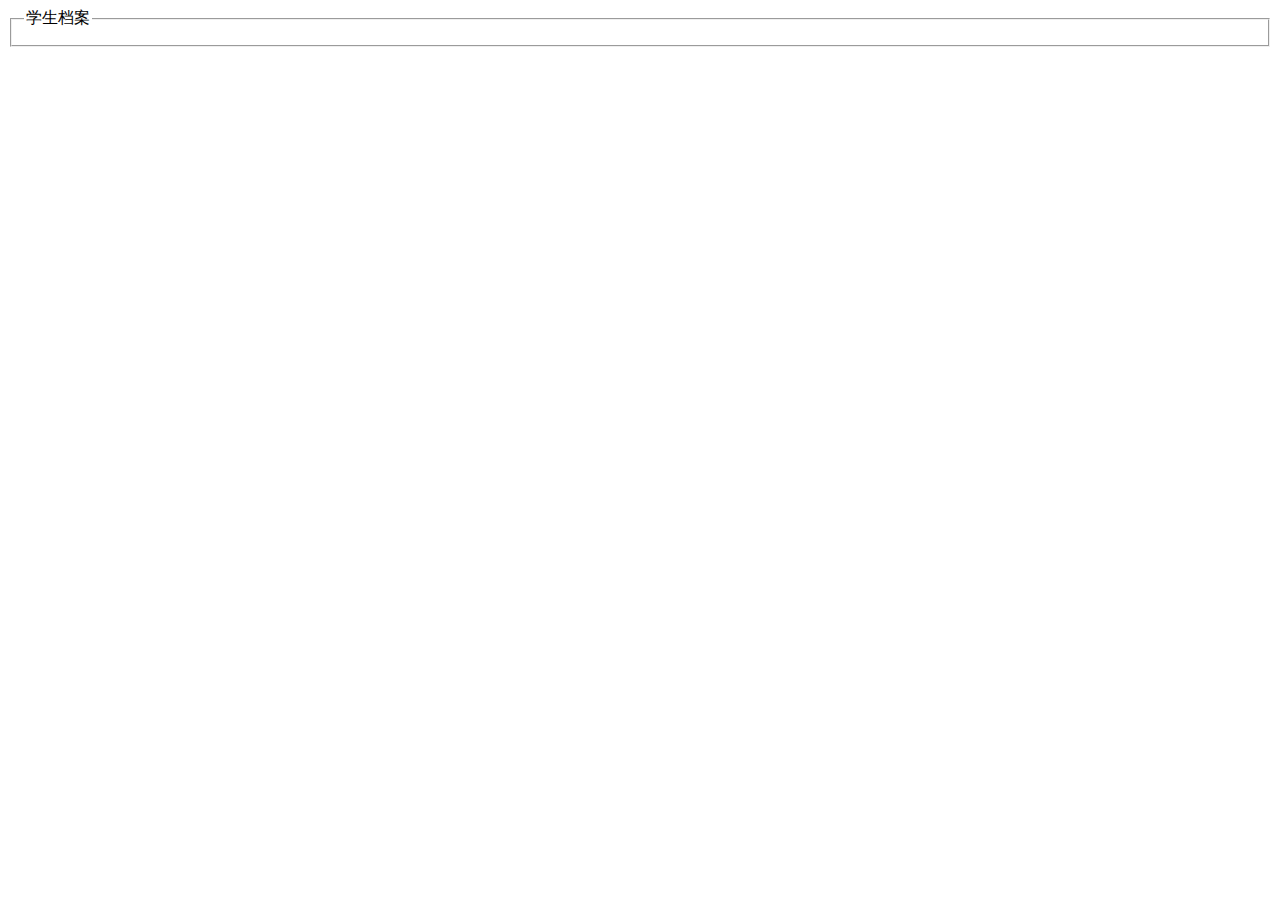
<file: src/main/resources/templates/layuitest/html.html>
<!DOCTYPE html>
<html lang="en">
<head>
    <meta charset="UTF-8">
    <title>Title</title>
</head>
<style>
</style>
<body>

<script>
    var num=100;
    var str ='100';
    console.log(num.toString());
    console.log(str);
</script>
<form action="">
<fieldset>
    <legend>学生档案</legend>

</fieldset>

</form>

</body>
</html>
</file>
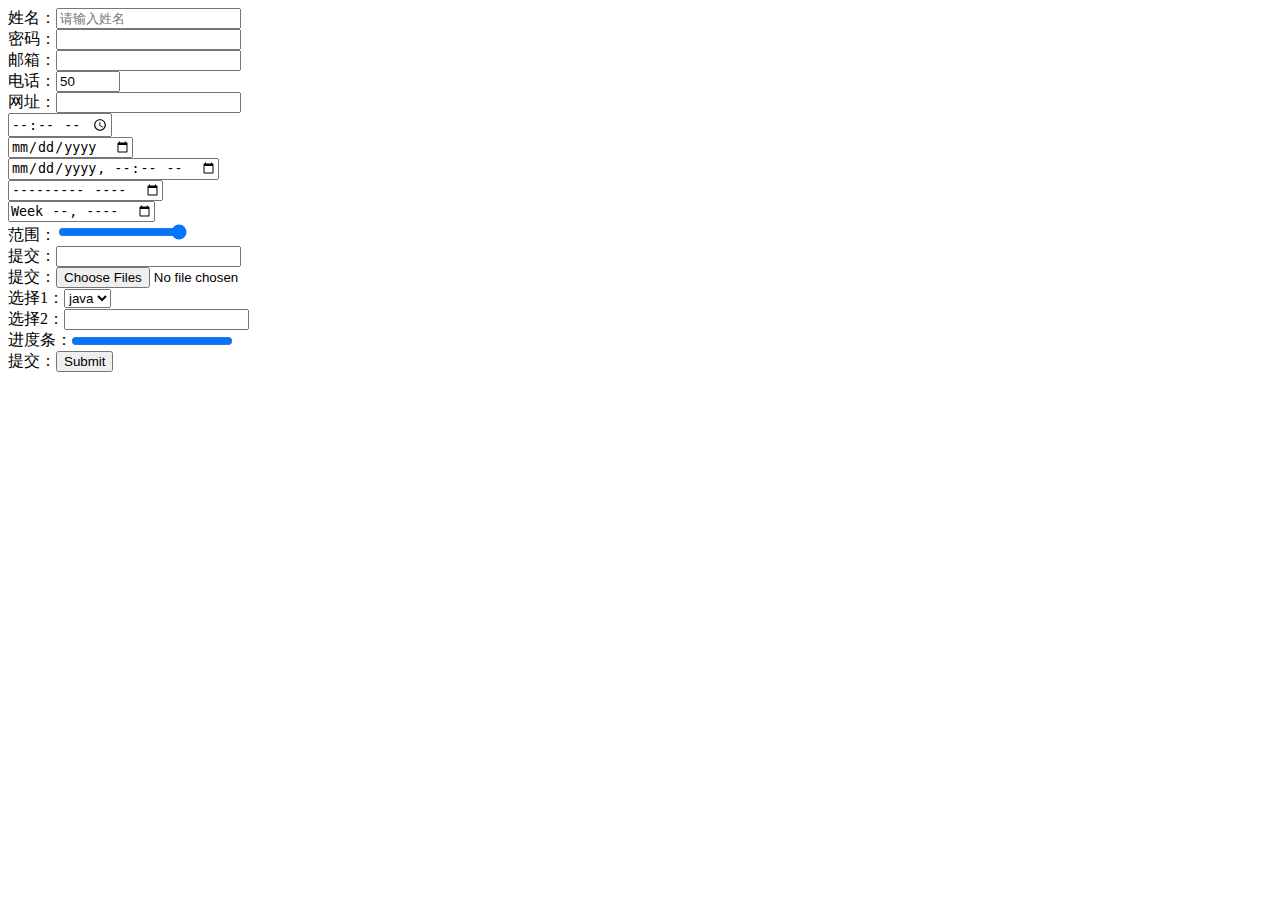
<file: src/main/resources/templates/layuitest/html5.html>
<!DOCTYPE html>
<html lang="en">
<head>
    <meta charset="UTF-8">
    <title>Title</title>
</head>
<body>

<form action="">
    <!--placeholder提示，autocomplete-->
    姓名：<input type="text" placeholder="请输入姓名" name="xxx" autocomplete="on" required><br>
    密码：<input type="password"> <br>
    <!--邮箱校验-->
    邮箱：<input type="email"><br>
    电话：<input type="number" max="100" min="0" value="50"><br>
    <!--网址校验-->
    网址：<input type="url"><br>
    <!--日期-->
    <input type="time"><br>
    <input type="date"><br>
    <input type="datetime-local"><br>
    <!--月份-->
    <input type="month"><br>
    <input type="week"><br>
    <!--范围-->
    范围：<input type="range" max="10" min="0" value="10"><br>

    <!--文本框后有删除功能-->
    提交：<input type="search"><br>

    <!--文件-->
    提交：<input type="file" required multiple><br>

    选择1：<select name="" id="">
        <option value="1">java</option>
        <option value="2">php</option>
        <option value="3">web</option>
    </select>
<br>
    选择2：<input type="text" list="list">
    <datalist id="list">
        <option value="1">java</option>
        <option value="2">php</option>
        <option value="3">web</option>
    </datalist>
<br>
    <!--进度条-->
    进度条：<progress max="100" value="100"></progress>
    <br>
    提交：<input type="submit"><br>
</form>
</body>
</html>
</file>
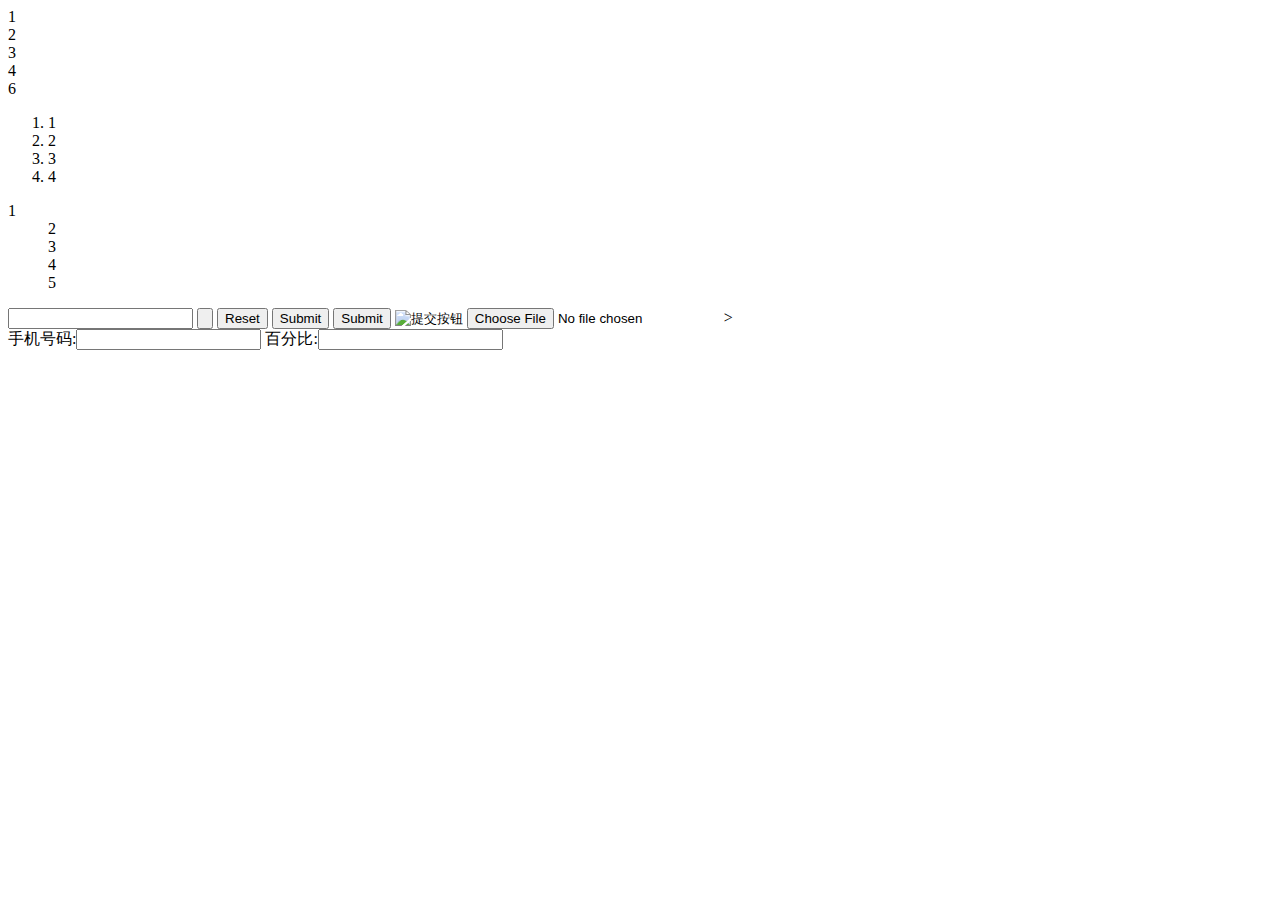
<file: src/main/resources/templates/layuitest/html无须列表+按钮.html>
<!DOCTYPE HTML PUBLIC "-//W3C//DTD HTML 4.01 Transitional//EN"
        "http://www.w3.org/TR/html4/loose.dtd">
<html>
<head>
    <title>Title</title>
</head>
<body>
<!--无序ui里面只能放li不能放其他标签-->
<ui>
    <li>1</li>
    <li>2</li>
    <li>3</li>
    <li>4</li>
    <li>6</li>
</ui>
<!--有序ui里面只能放li不能放其他标签-->
<ol>
    <li>1</li>
    <li>2</li>
    <li>3</li>
    <li>4</li>
</ol>
<!--自定义标签-->
<dl>
    <dt>1</dt>
    <dd>2</dd>
    <dd>3</dd>
    <dd>4</dd>
    <dd>5</dd>
</dl>
<input type="text"/> <!--输入框-->
<input type="button"/><!--普通按钮-->
<input type="reset"/><!--重制按钮-->
<input type="submit"/><!--提交按钮-->
<input type="submit"/><!--提交按钮-->
<input type="image" src="" alt="提交按钮"/><!--图片按钮-->
<input type="file"/> ><!--图片按钮-->

<br/>
<label>手机号码:<input type="text"/></label>
百分比:<input type="text" id="dd" name="dd" >
<script>
    $("#dd").on('input',function(){
        this.value=this.value.relace('/^0\\.(4\\d*|50*)%$/')
    })

</script>

</body>
</html>
</file>
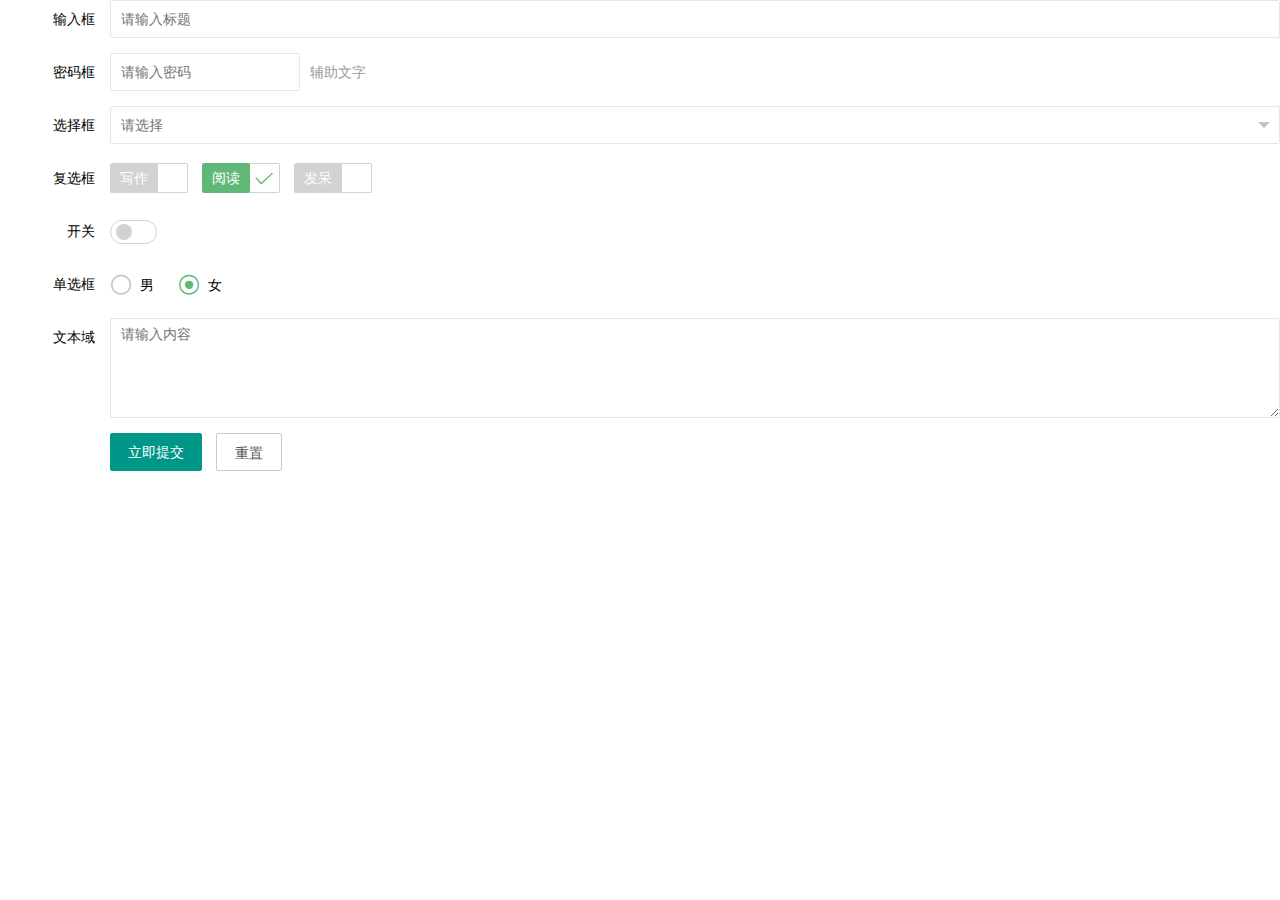
<file: src/main/resources/templates/layuitest/layui-from.html>
<!DOCTYPE html>
<html lang="en">
<head>
    <meta charset="UTF-8">
    <title>layui-from</title>
    <link rel="stylesheet" href="../../static/layui/css/layui.css">
</head>
<body>
<form class="layui-form" action="">
    <div class="layui-form-item">
        <label class="layui-form-label">输入框</label>
        <div class="layui-input-block">
            <input type="text" name="title" required  lay-verify="required" placeholder="请输入标题" autocomplete="off" class="layui-input">
        </div>
    </div>
    <div class="layui-form-item">
        <label class="layui-form-label">密码框</label>
        <div class="layui-input-inline">
            <input type="password" name="password" required lay-verify="required" placeholder="请输入密码" autocomplete="off" class="layui-input">
        </div>
        <div class="layui-form-mid layui-word-aux">辅助文字</div>
    </div>
    <div class="layui-form-item">
        <label class="layui-form-label">选择框</label>
        <div class="layui-input-block">
            <select name="city" lay-verify="required">
                <option value=""></option>
                <option value="0">北京</option>
                <option value="1">上海</option>
                <option value="2">广州</option>
                <option value="3">深圳</option>
                <option value="4">杭州</option>
            </select>
        </div>
    </div>
    <div class="layui-form-item">
        <label class="layui-form-label">复选框</label>
        <div class="layui-input-block">
            <input type="checkbox" name="like[write]" title="写作">
            <input type="checkbox" name="like[read]" title="阅读" checked>
            <input type="checkbox" name="like[dai]" title="发呆">
        </div>
    </div>
    <div class="layui-form-item">
        <label class="layui-form-label">开关</label>
        <div class="layui-input-block">
            <input type="checkbox" name="switch" lay-skin="switch">
        </div>
    </div>
    <div class="layui-form-item">
        <label class="layui-form-label">单选框</label>
        <div class="layui-input-block">
            <input type="radio" name="sex" value="男" title="男">
            <input type="radio" name="sex" value="女" title="女" checked>
        </div>
    </div>
    <div class="layui-form-item layui-form-text">
        <label class="layui-form-label">文本域</label>
        <div class="layui-input-block">
            <textarea name="desc" placeholder="请输入内容" class="layui-textarea"></textarea>
        </div>
    </div>
    <div class="layui-form-item">
        <div class="layui-input-block">
            <button class="layui-btn" lay-submit lay-filter="formDemo">立即提交</button>
            <button type="reset" class="layui-btn layui-btn-primary">重置</button>
        </div>
    </div>
</form>
<script src="../../static/layui/layui.js"></script>
<script>
    //Demo
    layui.use('form', function(){
        var form = layui.form;

        //监听提交
        form.on('submit(formDemo)', function(data){
            layer.msg(JSON.stringify(data.field));
            return false;
        });
    });
</script>
</body>
</html>
</file>
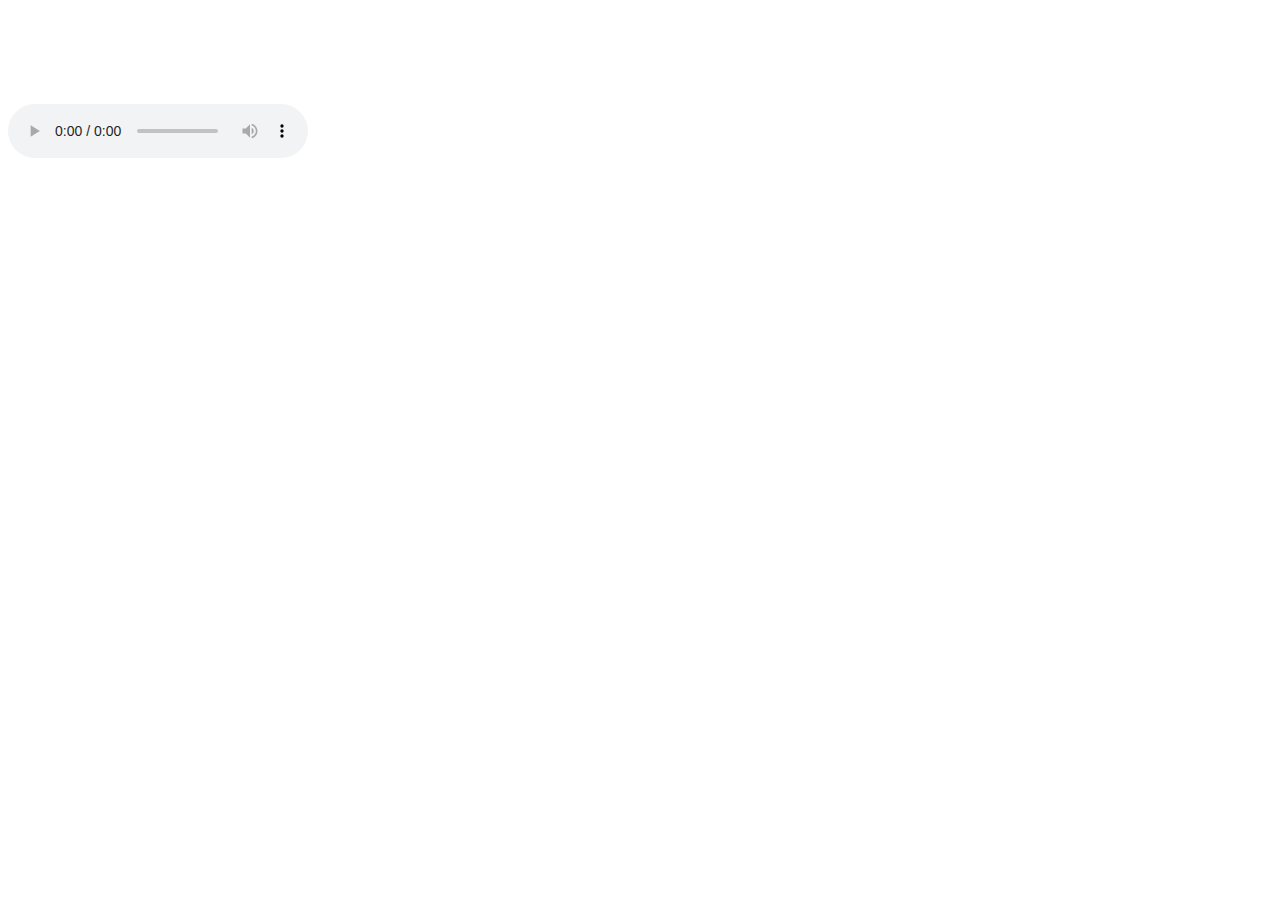
<file: src/main/resources/templates/layuitest/video.html>
<!DOCTYPE html>
<html lang="en">
<head>
    <meta charset="UTF-8">
    <title>Title</title>
</head>
<body>
<!--loo循环播放-->
<!--controls音频播放器-->
<!--autoplay音频播放器-->
<audio src="" controls autoplay  loop></audio>

<!--loo循环播放-->
<!--controls音频播放器-->
<!--autoplay音频播放器-->
<!--poster视频首页图片-->
<video src="" autoplay loop width="10" height="" poster=""></video>
</body>
</html>
</file>
<file: src/main/resources/static/layui/css/layui.css>
/** layui-v2.5.4 MIT License By https://www.layui.com */
 .layui-inline,img{display:inline-block;vertical-align:middle}h1,h2,h3,h4,h5,h6{font-weight:400}.layui-edge,.layui-header,.layui-inline,.layui-main{position:relative}.layui-body,.layui-edge,.layui-elip{overflow:hidden}.layui-btn,.layui-edge,.layui-inline,img{vertical-align:middle}.layui-btn,.layui-disabled,.layui-icon,.layui-unselect{-moz-user-select:none;-webkit-user-select:none;-ms-user-select:none}.layui-elip,.layui-form-checkbox span,.layui-form-pane .layui-form-label{text-overflow:ellipsis;white-space:nowrap}.layui-breadcrumb,.layui-tree-btnGroup{visibility:hidden}blockquote,body,button,dd,div,dl,dt,form,h1,h2,h3,h4,h5,h6,input,li,ol,p,pre,td,textarea,th,ul{margin:0;padding:0;-webkit-tap-highlight-color:rgba(0,0,0,0)}a:active,a:hover{outline:0}img{border:none}li{list-style:none}table{border-collapse:collapse;border-spacing:0}h4,h5,h6{font-size:100%}button,input,optgroup,option,select,textarea{font-family:inherit;font-size:inherit;font-style:inherit;font-weight:inherit;outline:0}pre{white-space:pre-wrap;white-space:-moz-pre-wrap;white-space:-pre-wrap;white-space:-o-pre-wrap;word-wrap:break-word}body{line-height:24px;font:14px Helvetica Neue,Helvetica,PingFang SC,Tahoma,Arial,sans-serif}hr{height:1px;margin:10px 0;border:0;clear:both}a{color:#333;text-decoration:none}a:hover{color:#777}a cite{font-style:normal;*cursor:pointer}.layui-border-box,.layui-border-box *{box-sizing:border-box}.layui-box,.layui-box *{box-sizing:content-box}.layui-clear{clear:both;*zoom:1}.layui-clear:after{content:'\20';clear:both;*zoom:1;display:block;height:0}.layui-inline{*display:inline;*zoom:1}.layui-edge{display:inline-block;width:0;height:0;border-width:6px;border-style:dashed;border-color:transparent}.layui-edge-top{top:-4px;border-bottom-color:#999;border-bottom-style:solid}.layui-edge-right{border-left-color:#999;border-left-style:solid}.layui-edge-bottom{top:2px;border-top-color:#999;border-top-style:solid}.layui-edge-left{border-right-color:#999;border-right-style:solid}.layui-disabled,.layui-disabled:hover{color:#d2d2d2!important;cursor:not-allowed!important}.layui-circle{border-radius:100%}.layui-show{display:block!important}.layui-hide{display:none!important}@font-face{font-family:layui-icon;src:url(../font/iconfont.eot?v=250);src:url(../font/iconfont.eot?v=250#iefix) format('embedded-opentype'),url(../font/iconfont.woff2?v=250) format('woff2'),url(../font/iconfont.woff?v=250) format('woff'),url(../font/iconfont.ttf?v=250) format('truetype'),url(../font/iconfont.svg?v=250#layui-icon) format('svg')}.layui-icon{font-family:layui-icon!important;font-size:16px;font-style:normal;-webkit-font-smoothing:antialiased;-moz-osx-font-smoothing:grayscale}.layui-icon-reply-fill:before{content:"\e611"}.layui-icon-set-fill:before{content:"\e614"}.layui-icon-menu-fill:before{content:"\e60f"}.layui-icon-search:before{content:"\e615"}.layui-icon-share:before{content:"\e641"}.layui-icon-set-sm:before{content:"\e620"}.layui-icon-engine:before{content:"\e628"}.layui-icon-close:before{content:"\1006"}.layui-icon-close-fill:before{content:"\1007"}.layui-icon-chart-screen:before{content:"\e629"}.layui-icon-star:before{content:"\e600"}.layui-icon-circle-dot:before{content:"\e617"}.layui-icon-chat:before{content:"\e606"}.layui-icon-release:before{content:"\e609"}.layui-icon-list:before{content:"\e60a"}.layui-icon-chart:before{content:"\e62c"}.layui-icon-ok-circle:before{content:"\1005"}.layui-icon-layim-theme:before{content:"\e61b"}.layui-icon-table:before{content:"\e62d"}.layui-icon-right:before{content:"\e602"}.layui-icon-left:before{content:"\e603"}.layui-icon-cart-simple:before{content:"\e698"}.layui-icon-face-cry:before{content:"\e69c"}.layui-icon-face-smile:before{content:"\e6af"}.layui-icon-survey:before{content:"\e6b2"}.layui-icon-tree:before{content:"\e62e"}.layui-icon-upload-circle:before{content:"\e62f"}.layui-icon-add-circle:before{content:"\e61f"}.layui-icon-download-circle:before{content:"\e601"}.layui-icon-templeate-1:before{content:"\e630"}.layui-icon-util:before{content:"\e631"}.layui-icon-face-surprised:before{content:"\e664"}.layui-icon-edit:before{content:"\e642"}.layui-icon-speaker:before{content:"\e645"}.layui-icon-down:before{content:"\e61a"}.layui-icon-file:before{content:"\e621"}.layui-icon-layouts:before{content:"\e632"}.layui-icon-rate-half:before{content:"\e6c9"}.layui-icon-add-circle-fine:before{content:"\e608"}.layui-icon-prev-circle:before{content:"\e633"}.layui-icon-read:before{content:"\e705"}.layui-icon-404:before{content:"\e61c"}.layui-icon-carousel:before{content:"\e634"}.layui-icon-help:before{content:"\e607"}.layui-icon-code-circle:before{content:"\e635"}.layui-icon-water:before{content:"\e636"}.layui-icon-username:before{content:"\e66f"}.layui-icon-find-fill:before{content:"\e670"}.layui-icon-about:before{content:"\e60b"}.layui-icon-location:before{content:"\e715"}.layui-icon-up:before{content:"\e619"}.layui-icon-pause:before{content:"\e651"}.layui-icon-date:before{content:"\e637"}.layui-icon-layim-uploadfile:before{content:"\e61d"}.layui-icon-delete:before{content:"\e640"}.layui-icon-play:before{content:"\e652"}.layui-icon-top:before{content:"\e604"}.layui-icon-friends:before{content:"\e612"}.layui-icon-refresh-3:before{content:"\e9aa"}.layui-icon-ok:before{content:"\e605"}.layui-icon-layer:before{content:"\e638"}.layui-icon-face-smile-fine:before{content:"\e60c"}.layui-icon-dollar:before{content:"\e659"}.layui-icon-group:before{content:"\e613"}.layui-icon-layim-download:before{content:"\e61e"}.layui-icon-picture-fine:before{content:"\e60d"}.layui-icon-link:before{content:"\e64c"}.layui-icon-diamond:before{content:"\e735"}.layui-icon-log:before{content:"\e60e"}.layui-icon-rate-solid:before{content:"\e67a"}.layui-icon-fonts-del:before{content:"\e64f"}.layui-icon-unlink:before{content:"\e64d"}.layui-icon-fonts-clear:before{content:"\e639"}.layui-icon-triangle-r:before{content:"\e623"}.layui-icon-circle:before{content:"\e63f"}.layui-icon-radio:before{content:"\e643"}.layui-icon-align-center:before{content:"\e647"}.layui-icon-align-right:before{content:"\e648"}.layui-icon-align-left:before{content:"\e649"}.layui-icon-loading-1:before{content:"\e63e"}.layui-icon-return:before{content:"\e65c"}.layui-icon-fonts-strong:before{content:"\e62b"}.layui-icon-upload:before{content:"\e67c"}.layui-icon-dialogue:before{content:"\e63a"}.layui-icon-video:before{content:"\e6ed"}.layui-icon-headset:before{content:"\e6fc"}.layui-icon-cellphone-fine:before{content:"\e63b"}.layui-icon-add-1:before{content:"\e654"}.layui-icon-face-smile-b:before{content:"\e650"}.layui-icon-fonts-html:before{content:"\e64b"}.layui-icon-form:before{content:"\e63c"}.layui-icon-cart:before{content:"\e657"}.layui-icon-camera-fill:before{content:"\e65d"}.layui-icon-tabs:before{content:"\e62a"}.layui-icon-fonts-code:before{content:"\e64e"}.layui-icon-fire:before{content:"\e756"}.layui-icon-set:before{content:"\e716"}.layui-icon-fonts-u:before{content:"\e646"}.layui-icon-triangle-d:before{content:"\e625"}.layui-icon-tips:before{content:"\e702"}.layui-icon-picture:before{content:"\e64a"}.layui-icon-more-vertical:before{content:"\e671"}.layui-icon-flag:before{content:"\e66c"}.layui-icon-loading:before{content:"\e63d"}.layui-icon-fonts-i:before{content:"\e644"}.layui-icon-refresh-1:before{content:"\e666"}.layui-icon-rmb:before{content:"\e65e"}.layui-icon-home:before{content:"\e68e"}.layui-icon-user:before{content:"\e770"}.layui-icon-notice:before{content:"\e667"}.layui-icon-login-weibo:before{content:"\e675"}.layui-icon-voice:before{content:"\e688"}.layui-icon-upload-drag:before{content:"\e681"}.layui-icon-login-qq:before{content:"\e676"}.layui-icon-snowflake:before{content:"\e6b1"}.layui-icon-file-b:before{content:"\e655"}.layui-icon-template:before{content:"\e663"}.layui-icon-auz:before{content:"\e672"}.layui-icon-console:before{content:"\e665"}.layui-icon-app:before{content:"\e653"}.layui-icon-prev:before{content:"\e65a"}.layui-icon-website:before{content:"\e7ae"}.layui-icon-next:before{content:"\e65b"}.layui-icon-component:before{content:"\e857"}.layui-icon-more:before{content:"\e65f"}.layui-icon-login-wechat:before{content:"\e677"}.layui-icon-shrink-right:before{content:"\e668"}.layui-icon-spread-left:before{content:"\e66b"}.layui-icon-camera:before{content:"\e660"}.layui-icon-note:before{content:"\e66e"}.layui-icon-refresh:before{content:"\e669"}.layui-icon-female:before{content:"\e661"}.layui-icon-male:before{content:"\e662"}.layui-icon-password:before{content:"\e673"}.layui-icon-senior:before{content:"\e674"}.layui-icon-theme:before{content:"\e66a"}.layui-icon-tread:before{content:"\e6c5"}.layui-icon-praise:before{content:"\e6c6"}.layui-icon-star-fill:before{content:"\e658"}.layui-icon-rate:before{content:"\e67b"}.layui-icon-template-1:before{content:"\e656"}.layui-icon-vercode:before{content:"\e679"}.layui-icon-cellphone:before{content:"\e678"}.layui-icon-screen-full:before{content:"\e622"}.layui-icon-screen-restore:before{content:"\e758"}.layui-icon-cols:before{content:"\e610"}.layui-icon-export:before{content:"\e67d"}.layui-icon-print:before{content:"\e66d"}.layui-icon-slider:before{content:"\e714"}.layui-icon-addition:before{content:"\e624"}.layui-icon-subtraction:before{content:"\e67e"}.layui-icon-service:before{content:"\e626"}.layui-icon-transfer:before{content:"\e691"}.layui-main{width:1140px;margin:0 auto}.layui-header{z-index:1000;height:60px}.layui-header a:hover{transition:all .5s;-webkit-transition:all .5s}.layui-side{position:fixed;left:0;top:0;bottom:0;z-index:999;width:200px;overflow-x:hidden}.layui-side-scroll{position:relative;width:220px;height:100%;overflow-x:hidden}.layui-body{position:absolute;left:200px;right:0;top:0;bottom:0;z-index:998;width:auto;overflow-y:auto;box-sizing:border-box}.layui-layout-body{overflow:hidden}.layui-layout-admin .layui-header{background-color:#23262E}.layui-layout-admin .layui-side{top:60px;width:200px;overflow-x:hidden}.layui-layout-admin .layui-body{position:fixed;top:60px;bottom:44px}.layui-layout-admin .layui-main{width:auto;margin:0 15px}.layui-layout-admin .layui-footer{position:fixed;left:200px;right:0;bottom:0;height:44px;line-height:44px;padding:0 15px;background-color:#eee}.layui-layout-admin .layui-logo{position:absolute;left:0;top:0;width:200px;height:100%;line-height:60px;text-align:center;color:#009688;font-size:16px}.layui-layout-admin .layui-header .layui-nav{background:0 0}.layui-layout-left{position:absolute!important;left:200px;top:0}.layui-layout-right{position:absolute!important;right:0;top:0}.layui-container{position:relative;margin:0 auto;padding:0 15px;box-sizing:border-box}.layui-fluid{position:relative;margin:0 auto;padding:0 15px}.layui-row:after,.layui-row:before{content:'';display:block;clear:both}.layui-col-lg1,.layui-col-lg10,.layui-col-lg11,.layui-col-lg12,.layui-col-lg2,.layui-col-lg3,.layui-col-lg4,.layui-col-lg5,.layui-col-lg6,.layui-col-lg7,.layui-col-lg8,.layui-col-lg9,.layui-col-md1,.layui-col-md10,.layui-col-md11,.layui-col-md12,.layui-col-md2,.layui-col-md3,.layui-col-md4,.layui-col-md5,.layui-col-md6,.layui-col-md7,.layui-col-md8,.layui-col-md9,.layui-col-sm1,.layui-col-sm10,.layui-col-sm11,.layui-col-sm12,.layui-col-sm2,.layui-col-sm3,.layui-col-sm4,.layui-col-sm5,.layui-col-sm6,.layui-col-sm7,.layui-col-sm8,.layui-col-sm9,.layui-col-xs1,.layui-col-xs10,.layui-col-xs11,.layui-col-xs12,.layui-col-xs2,.layui-col-xs3,.layui-col-xs4,.layui-col-xs5,.layui-col-xs6,.layui-col-xs7,.layui-col-xs8,.layui-col-xs9{position:relative;display:block;box-sizing:border-box}.layui-col-xs1,.layui-col-xs10,.layui-col-xs11,.layui-col-xs12,.layui-col-xs2,.layui-col-xs3,.layui-col-xs4,.layui-col-xs5,.layui-col-xs6,.layui-col-xs7,.layui-col-xs8,.layui-col-xs9{float:left}.layui-col-xs1{width:8.33333333%}.layui-col-xs2{width:16.66666667%}.layui-col-xs3{width:25%}.layui-col-xs4{width:33.33333333%}.layui-col-xs5{width:41.66666667%}.layui-col-xs6{width:50%}.layui-col-xs7{width:58.33333333%}.layui-col-xs8{width:66.66666667%}.layui-col-xs9{width:75%}.layui-col-xs10{width:83.33333333%}.layui-col-xs11{width:91.66666667%}.layui-col-xs12{width:100%}.layui-col-xs-offset1{margin-left:8.33333333%}.layui-col-xs-offset2{margin-left:16.66666667%}.layui-col-xs-offset3{margin-left:25%}.layui-col-xs-offset4{margin-left:33.33333333%}.layui-col-xs-offset5{margin-left:41.66666667%}.layui-col-xs-offset6{margin-left:50%}.layui-col-xs-offset7{margin-left:58.33333333%}.layui-col-xs-offset8{margin-left:66.66666667%}.layui-col-xs-offset9{margin-left:75%}.layui-col-xs-offset10{margin-left:83.33333333%}.layui-col-xs-offset11{margin-left:91.66666667%}.layui-col-xs-offset12{margin-left:100%}@media screen and (max-width:768px){.layui-hide-xs{display:none!important}.layui-show-xs-block{display:block!important}.layui-show-xs-inline{display:inline!important}.layui-show-xs-inline-block{display:inline-block!important}}@media screen and (min-width:768px){.layui-container{width:750px}.layui-hide-sm{display:none!important}.layui-show-sm-block{display:block!important}.layui-show-sm-inline{display:inline!important}.layui-show-sm-inline-block{display:inline-block!important}.layui-col-sm1,.layui-col-sm10,.layui-col-sm11,.layui-col-sm12,.layui-col-sm2,.layui-col-sm3,.layui-col-sm4,.layui-col-sm5,.layui-col-sm6,.layui-col-sm7,.layui-col-sm8,.layui-col-sm9{float:left}.layui-col-sm1{width:8.33333333%}.layui-col-sm2{width:16.66666667%}.layui-col-sm3{width:25%}.layui-col-sm4{width:33.33333333%}.layui-col-sm5{width:41.66666667%}.layui-col-sm6{width:50%}.layui-col-sm7{width:58.33333333%}.layui-col-sm8{width:66.66666667%}.layui-col-sm9{width:75%}.layui-col-sm10{width:83.33333333%}.layui-col-sm11{width:91.66666667%}.layui-col-sm12{width:100%}.layui-col-sm-offset1{margin-left:8.33333333%}.layui-col-sm-offset2{margin-left:16.66666667%}.layui-col-sm-offset3{margin-left:25%}.layui-col-sm-offset4{margin-left:33.33333333%}.layui-col-sm-offset5{margin-left:41.66666667%}.layui-col-sm-offset6{margin-left:50%}.layui-col-sm-offset7{margin-left:58.33333333%}.layui-col-sm-offset8{margin-left:66.66666667%}.layui-col-sm-offset9{margin-left:75%}.layui-col-sm-offset10{margin-left:83.33333333%}.layui-col-sm-offset11{margin-left:91.66666667%}.layui-col-sm-offset12{margin-left:100%}}@media screen and (min-width:992px){.layui-container{width:970px}.layui-hide-md{display:none!important}.layui-show-md-block{display:block!important}.layui-show-md-inline{display:inline!important}.layui-show-md-inline-block{display:inline-block!important}.layui-col-md1,.layui-col-md10,.layui-col-md11,.layui-col-md12,.layui-col-md2,.layui-col-md3,.layui-col-md4,.layui-col-md5,.layui-col-md6,.layui-col-md7,.layui-col-md8,.layui-col-md9{float:left}.layui-col-md1{width:8.33333333%}.layui-col-md2{width:16.66666667%}.layui-col-md3{width:25%}.layui-col-md4{width:33.33333333%}.layui-col-md5{width:41.66666667%}.layui-col-md6{width:50%}.layui-col-md7{width:58.33333333%}.layui-col-md8{width:66.66666667%}.layui-col-md9{width:75%}.layui-col-md10{width:83.33333333%}.layui-col-md11{width:91.66666667%}.layui-col-md12{width:100%}.layui-col-md-offset1{margin-left:8.33333333%}.layui-col-md-offset2{margin-left:16.66666667%}.layui-col-md-offset3{margin-left:25%}.layui-col-md-offset4{margin-left:33.33333333%}.layui-col-md-offset5{margin-left:41.66666667%}.layui-col-md-offset6{margin-left:50%}.layui-col-md-offset7{margin-left:58.33333333%}.layui-col-md-offset8{margin-left:66.66666667%}.layui-col-md-offset9{margin-left:75%}.layui-col-md-offset10{margin-left:83.33333333%}.layui-col-md-offset11{margin-left:91.66666667%}.layui-col-md-offset12{margin-left:100%}}@media screen and (min-width:1200px){.layui-container{width:1170px}.layui-hide-lg{display:none!important}.layui-show-lg-block{display:block!important}.layui-show-lg-inline{display:inline!important}.layui-show-lg-inline-block{display:inline-block!important}.layui-col-lg1,.layui-col-lg10,.layui-col-lg11,.layui-col-lg12,.layui-col-lg2,.layui-col-lg3,.layui-col-lg4,.layui-col-lg5,.layui-col-lg6,.layui-col-lg7,.layui-col-lg8,.layui-col-lg9{float:left}.layui-col-lg1{width:8.33333333%}.layui-col-lg2{width:16.66666667%}.layui-col-lg3{width:25%}.layui-col-lg4{width:33.33333333%}.layui-col-lg5{width:41.66666667%}.layui-col-lg6{width:50%}.layui-col-lg7{width:58.33333333%}.layui-col-lg8{width:66.66666667%}.layui-col-lg9{width:75%}.layui-col-lg10{width:83.33333333%}.layui-col-lg11{width:91.66666667%}.layui-col-lg12{width:100%}.layui-col-lg-offset1{margin-left:8.33333333%}.layui-col-lg-offset2{margin-left:16.66666667%}.layui-col-lg-offset3{margin-left:25%}.layui-col-lg-offset4{margin-left:33.33333333%}.layui-col-lg-offset5{margin-left:41.66666667%}.layui-col-lg-offset6{margin-left:50%}.layui-col-lg-offset7{margin-left:58.33333333%}.layui-col-lg-offset8{margin-left:66.66666667%}.layui-col-lg-offset9{margin-left:75%}.layui-col-lg-offset10{margin-left:83.33333333%}.layui-col-lg-offset11{margin-left:91.66666667%}.layui-col-lg-offset12{margin-left:100%}}.layui-col-space1{margin:-.5px}.layui-col-space1>*{padding:.5px}.layui-col-space3{margin:-1.5px}.layui-col-space3>*{padding:1.5px}.layui-col-space5{margin:-2.5px}.layui-col-space5>*{padding:2.5px}.layui-col-space8{margin:-3.5px}.layui-col-space8>*{padding:3.5px}.layui-col-space10{margin:-5px}.layui-col-space10>*{padding:5px}.layui-col-space12{margin:-6px}.layui-col-space12>*{padding:6px}.layui-col-space15{margin:-7.5px}.layui-col-space15>*{padding:7.5px}.layui-col-space18{margin:-9px}.layui-col-space18>*{padding:9px}.layui-col-space20{margin:-10px}.layui-col-space20>*{padding:10px}.layui-col-space22{margin:-11px}.layui-col-space22>*{padding:11px}.layui-col-space25{margin:-12.5px}.layui-col-space25>*{padding:12.5px}.layui-col-space30{margin:-15px}.layui-col-space30>*{padding:15px}.layui-btn,.layui-input,.layui-select,.layui-textarea,.layui-upload-button{outline:0;-webkit-appearance:none;transition:all .3s;-webkit-transition:all .3s;box-sizing:border-box}.layui-elem-quote{margin-bottom:10px;padding:15px;line-height:22px;border-left:5px solid #009688;border-radius:0 2px 2px 0;background-color:#f2f2f2}.layui-quote-nm{border-style:solid;border-width:1px 1px 1px 5px;background:0 0}.layui-elem-field{margin-bottom:10px;padding:0;border-width:1px;border-style:solid}.layui-elem-field legend{margin-left:20px;padding:0 10px;font-size:20px;font-weight:300}.layui-field-title{margin:10px 0 20px;border-width:1px 0 0}.layui-field-box{padding:10px 15px}.layui-field-title .layui-field-box{padding:10px 0}.layui-progress{position:relative;height:6px;border-radius:20px;background-color:#e2e2e2}.layui-progress-bar{position:absolute;left:0;top:0;width:0;max-width:100%;height:6px;border-radius:20px;text-align:right;background-color:#5FB878;transition:all .3s;-webkit-transition:all .3s}.layui-progress-big,.layui-progress-big .layui-progress-bar{height:18px;line-height:18px}.layui-progress-text{position:relative;top:-20px;line-height:18px;font-size:12px;color:#666}.layui-progress-big .layui-progress-text{position:static;padding:0 10px;color:#fff}.layui-collapse{border-width:1px;border-style:solid;border-radius:2px}.layui-colla-content,.layui-colla-item{border-top-width:1px;border-top-style:solid}.layui-colla-item:first-child{border-top:none}.layui-colla-title{position:relative;height:42px;line-height:42px;padding:0 15px 0 35px;color:#333;background-color:#f2f2f2;cursor:pointer;font-size:14px;overflow:hidden}.layui-colla-content{display:none;padding:10px 15px;line-height:22px;color:#666}.layui-colla-icon{position:absolute;left:15px;top:0;font-size:14px}.layui-card{margin-bottom:15px;border-radius:2px;background-color:#fff;box-shadow:0 1px 2px 0 rgba(0,0,0,.05)}.layui-card:last-child{margin-bottom:0}.layui-card-header{position:relative;height:42px;line-height:42px;padding:0 15px;border-bottom:1px solid #f6f6f6;color:#333;border-radius:2px 2px 0 0;font-size:14px}.layui-bg-black,.layui-bg-blue,.layui-bg-cyan,.layui-bg-green,.layui-bg-orange,.layui-bg-red{color:#fff!important}.layui-card-body{position:relative;padding:10px 15px;line-height:24px}.layui-card-body[pad15]{padding:15px}.layui-card-body[pad20]{padding:20px}.layui-card-body .layui-table{margin:5px 0}.layui-card .layui-tab{margin:0}.layui-panel-window{position:relative;padding:15px;border-radius:0;border-top:5px solid #E6E6E6;background-color:#fff}.layui-auxiliar-moving{position:fixed;left:0;right:0;top:0;bottom:0;width:100%;height:100%;background:0 0;z-index:9999999999}.layui-form-label,.layui-form-mid,.layui-form-select,.layui-input-block,.layui-input-inline,.layui-textarea{position:relative}.layui-bg-red{background-color:#FF5722!important}.layui-bg-orange{background-color:#FFB800!important}.layui-bg-green{background-color:#009688!important}.layui-bg-cyan{background-color:#2F4056!important}.layui-bg-blue{background-color:#1E9FFF!important}.layui-bg-black{background-color:#393D49!important}.layui-bg-gray{background-color:#eee!important;color:#666!important}.layui-badge-rim,.layui-colla-content,.layui-colla-item,.layui-collapse,.layui-elem-field,.layui-form-pane .layui-form-item[pane],.layui-form-pane .layui-form-label,.layui-input,.layui-layedit,.layui-layedit-tool,.layui-quote-nm,.layui-select,.layui-tab-bar,.layui-tab-card,.layui-tab-title,.layui-tab-title .layui-this:after,.layui-textarea{border-color:#e6e6e6}.layui-timeline-item:before,hr{background-color:#e6e6e6}.layui-text{line-height:22px;font-size:14px;color:#666}.layui-text h1,.layui-text h2,.layui-text h3{font-weight:500;color:#333}.layui-text h1{font-size:30px}.layui-text h2{font-size:24px}.layui-text h3{font-size:18px}.layui-text a:not(.layui-btn){color:#01AAED}.layui-text a:not(.layui-btn):hover{text-decoration:underline}.layui-text ul{padding:5px 0 5px 15px}.layui-text ul li{margin-top:5px;list-style-type:disc}.layui-text em,.layui-word-aux{color:#999!important;padding:0 5px!important}.layui-btn{display:inline-block;height:38px;line-height:38px;padding:0 18px;background-color:#009688;color:#fff;white-space:nowrap;text-align:center;font-size:14px;border:none;border-radius:2px;cursor:pointer}.layui-btn:hover{opacity:.8;filter:alpha(opacity=80);color:#fff}.layui-btn:active{opacity:1;filter:alpha(opacity=100)}.layui-btn+.layui-btn{margin-left:10px}.layui-btn-container{font-size:0}.layui-btn-container .layui-btn{margin-right:10px;margin-bottom:10px}.layui-btn-container .layui-btn+.layui-btn{margin-left:0}.layui-table .layui-btn-container .layui-btn{margin-bottom:9px}.layui-btn-radius{border-radius:100px}.layui-btn .layui-icon{margin-right:3px;font-size:18px;vertical-align:bottom;vertical-align:middle\9}.layui-btn-primary{border:1px solid #C9C9C9;background-color:#fff;color:#555}.layui-btn-primary:hover{border-color:#009688;color:#333}.layui-btn-normal{background-color:#1E9FFF}.layui-btn-warm{background-color:#FFB800}.layui-btn-danger{background-color:#FF5722}.layui-btn-checked{background-color:#5FB878}.layui-btn-disabled,.layui-btn-disabled:active,.layui-btn-disabled:hover{border:1px solid #e6e6e6;background-color:#FBFBFB;color:#C9C9C9;cursor:not-allowed;opacity:1}.layui-btn-lg{height:44px;line-height:44px;padding:0 25px;font-size:16px}.layui-btn-sm{height:30px;line-height:30px;padding:0 10px;font-size:12px}.layui-btn-sm i{font-size:16px!important}.layui-btn-xs{height:22px;line-height:22px;padding:0 5px;font-size:12px}.layui-btn-xs i{font-size:14px!important}.layui-btn-group{display:inline-block;vertical-align:middle;font-size:0}.layui-btn-group .layui-btn{margin-left:0!important;margin-right:0!important;border-left:1px solid rgba(255,255,255,.5);border-radius:0}.layui-btn-group .layui-btn-primary{border-left:none}.layui-btn-group .layui-btn-primary:hover{border-color:#C9C9C9;color:#009688}.layui-btn-group .layui-btn:first-child{border-left:none;border-radius:2px 0 0 2px}.layui-btn-group .layui-btn-primary:first-child{border-left:1px solid #c9c9c9}.layui-btn-group .layui-btn:last-child{border-radius:0 2px 2px 0}.layui-btn-group .layui-btn+.layui-btn{margin-left:0}.layui-btn-group+.layui-btn-group{margin-left:10px}.layui-btn-fluid{width:100%}.layui-input,.layui-select,.layui-textarea{height:38px;line-height:1.3;line-height:38px\9;border-width:1px;border-style:solid;background-color:#fff;border-radius:2px}.layui-input::-webkit-input-placeholder,.layui-select::-webkit-input-placeholder,.layui-textarea::-webkit-input-placeholder{line-height:1.3}.layui-input,.layui-textarea{display:block;width:100%;padding-left:10px}.layui-input:hover,.layui-textarea:hover{border-color:#D2D2D2!important}.layui-input:focus,.layui-textarea:focus{border-color:#C9C9C9!important}.layui-textarea{min-height:100px;height:auto;line-height:20px;padding:6px 10px;resize:vertical}.layui-select{padding:0 10px}.layui-form input[type=checkbox],.layui-form input[type=radio],.layui-form select{display:none}.layui-form [lay-ignore]{display:initial}.layui-form-item{margin-bottom:15px;clear:both;*zoom:1}.layui-form-item:after{content:'\20';clear:both;*zoom:1;display:block;height:0}.layui-form-label{float:left;display:block;padding:9px 15px;width:80px;font-weight:400;line-height:20px;text-align:right}.layui-form-label-col{display:block;float:none;padding:9px 0;line-height:20px;text-align:left}.layui-form-item .layui-inline{margin-bottom:5px;margin-right:10px}.layui-input-block{margin-left:110px;min-height:36px}.layui-input-inline{display:inline-block;vertical-align:middle}.layui-form-item .layui-input-inline{float:left;width:190px;margin-right:10px}.layui-form-text .layui-input-inline{width:auto}.layui-form-mid{float:left;display:block;padding:9px 0!important;line-height:20px;margin-right:10px}.layui-form-danger+.layui-form-select .layui-input,.layui-form-danger:focus{border-color:#FF5722!important}.layui-form-select .layui-input{padding-right:30px;cursor:pointer}.layui-form-select .layui-edge{position:absolute;right:10px;top:50%;margin-top:-3px;cursor:pointer;border-width:6px;border-top-color:#c2c2c2;border-top-style:solid;transition:all .3s;-webkit-transition:all .3s}.layui-form-select dl{display:none;position:absolute;left:0;top:42px;padding:5px 0;z-index:899;min-width:100%;border:1px solid #d2d2d2;max-height:300px;overflow-y:auto;background-color:#fff;border-radius:2px;box-shadow:0 2px 4px rgba(0,0,0,.12);box-sizing:border-box}.layui-form-select dl dd,.layui-form-select dl dt{padding:0 10px;line-height:36px;white-space:nowrap;overflow:hidden;text-overflow:ellipsis}.layui-form-select dl dt{font-size:12px;color:#999}.layui-form-select dl dd{cursor:pointer}.layui-form-select dl dd:hover{background-color:#f2f2f2;-webkit-transition:.5s all;transition:.5s all}.layui-form-select .layui-select-group dd{padding-left:20px}.layui-form-select dl dd.layui-select-tips{padding-left:10px!important;color:#999}.layui-form-select dl dd.layui-this{background-color:#5FB878;color:#fff}.layui-form-checkbox,.layui-form-select dl dd.layui-disabled{background-color:#fff}.layui-form-selected dl{display:block}.layui-form-checkbox,.layui-form-checkbox *,.layui-form-switch{display:inline-block;vertical-align:middle}.layui-form-selected .layui-edge{margin-top:-9px;-webkit-transform:rotate(180deg);transform:rotate(180deg);margin-top:-3px\9}:root .layui-form-selected .layui-edge{margin-top:-9px\0/IE9}.layui-form-selectup dl{top:auto;bottom:42px}.layui-select-none{margin:5px 0;text-align:center;color:#999}.layui-select-disabled .layui-disabled{border-color:#eee!important}.layui-select-disabled .layui-edge{border-top-color:#d2d2d2}.layui-form-checkbox{position:relative;height:30px;line-height:30px;margin-right:10px;padding-right:30px;cursor:pointer;font-size:0;-webkit-transition:.1s linear;transition:.1s linear;box-sizing:border-box}.layui-form-checkbox span{padding:0 10px;height:100%;font-size:14px;border-radius:2px 0 0 2px;background-color:#d2d2d2;color:#fff;overflow:hidden}.layui-form-checkbox:hover span{background-color:#c2c2c2}.layui-form-checkbox i{position:absolute;right:0;top:0;width:30px;height:28px;border:1px solid #d2d2d2;border-left:none;border-radius:0 2px 2px 0;color:#fff;font-size:20px;text-align:center}.layui-form-checkbox:hover i{border-color:#c2c2c2;color:#c2c2c2}.layui-form-checked,.layui-form-checked:hover{border-color:#5FB878}.layui-form-checked span,.layui-form-checked:hover span{background-color:#5FB878}.layui-form-checked i,.layui-form-checked:hover i{color:#5FB878}.layui-form-item .layui-form-checkbox{margin-top:4px}.layui-form-checkbox[lay-skin=primary]{height:auto!important;line-height:normal!important;min-width:18px;min-height:18px;border:none!important;margin-right:0;padding-left:28px;padding-right:0;background:0 0}.layui-form-checkbox[lay-skin=primary] span{padding-left:0;padding-right:15px;line-height:18px;background:0 0;color:#666}.layui-form-checkbox[lay-skin=primary] i{right:auto;left:0;width:16px;height:16px;line-height:16px;border:1px solid #d2d2d2;font-size:12px;border-radius:2px;background-color:#fff;-webkit-transition:.1s linear;transition:.1s linear}.layui-form-checkbox[lay-skin=primary]:hover i{border-color:#5FB878;color:#fff}.layui-form-checked[lay-skin=primary] i{border-color:#5FB878!important;background-color:#5FB878;color:#fff}.layui-checkbox-disbaled[lay-skin=primary] span{background:0 0!important;color:#c2c2c2}.layui-checkbox-disbaled[lay-skin=primary]:hover i{border-color:#d2d2d2}.layui-form-item .layui-form-checkbox[lay-skin=primary]{margin-top:10px}.layui-form-switch{position:relative;height:22px;line-height:22px;min-width:35px;padding:0 5px;margin-top:8px;border:1px solid #d2d2d2;border-radius:20px;cursor:pointer;background-color:#fff;-webkit-transition:.1s linear;transition:.1s linear}.layui-form-switch i{position:absolute;left:5px;top:3px;width:16px;height:16px;border-radius:20px;background-color:#d2d2d2;-webkit-transition:.1s linear;transition:.1s linear}.layui-form-switch em{position:relative;top:0;width:25px;margin-left:21px;padding:0!important;text-align:center!important;color:#999!important;font-style:normal!important;font-size:12px}.layui-form-onswitch{border-color:#5FB878;background-color:#5FB878}.layui-checkbox-disbaled,.layui-checkbox-disbaled i{border-color:#e2e2e2!important}.layui-form-onswitch i{left:100%;margin-left:-21px;background-color:#fff}.layui-form-onswitch em{margin-left:5px;margin-right:21px;color:#fff!important}.layui-checkbox-disbaled span{background-color:#e2e2e2!important}.layui-checkbox-disbaled:hover i{color:#fff!important}[lay-radio]{display:none}.layui-form-radio,.layui-form-radio *{display:inline-block;vertical-align:middle}.layui-form-radio{line-height:28px;margin:6px 10px 0 0;padding-right:10px;cursor:pointer;font-size:0}.layui-form-radio *{font-size:14px}.layui-form-radio>i{margin-right:8px;font-size:22px;color:#c2c2c2}.layui-form-radio>i:hover,.layui-form-radioed>i{color:#5FB878}.layui-radio-disbaled>i{color:#e2e2e2!important}.layui-form-pane .layui-form-label{width:110px;padding:8px 15px;height:38px;line-height:20px;border-width:1px;border-style:solid;border-radius:2px 0 0 2px;text-align:center;background-color:#FBFBFB;overflow:hidden;box-sizing:border-box}.layui-form-pane .layui-input-inline{margin-left:-1px}.layui-form-pane .layui-input-block{margin-left:110px;left:-1px}.layui-form-pane .layui-input{border-radius:0 2px 2px 0}.layui-form-pane .layui-form-text .layui-form-label{float:none;width:100%;border-radius:2px;box-sizing:border-box;text-align:left}.layui-form-pane .layui-form-text .layui-input-inline{display:block;margin:0;top:-1px;clear:both}.layui-form-pane .layui-form-text .layui-input-block{margin:0;left:0;top:-1px}.layui-form-pane .layui-form-text .layui-textarea{min-height:100px;border-radius:0 0 2px 2px}.layui-form-pane .layui-form-checkbox{margin:4px 0 4px 10px}.layui-form-pane .layui-form-radio,.layui-form-pane .layui-form-switch{margin-top:6px;margin-left:10px}.layui-form-pane .layui-form-item[pane]{position:relative;border-width:1px;border-style:solid}.layui-form-pane .layui-form-item[pane] .layui-form-label{position:absolute;left:0;top:0;height:100%;border-width:0 1px 0 0}.layui-form-pane .layui-form-item[pane] .layui-input-inline{margin-left:110px}@media screen and (max-width:450px){.layui-form-item .layui-form-label{text-overflow:ellipsis;overflow:hidden;white-space:nowrap}.layui-form-item .layui-inline{display:block;margin-right:0;margin-bottom:20px;clear:both}.layui-form-item .layui-inline:after{content:'\20';clear:both;display:block;height:0}.layui-form-item .layui-input-inline{display:block;float:none;left:-3px;width:auto;margin:0 0 10px 112px}.layui-form-item .layui-input-inline+.layui-form-mid{margin-left:110px;top:-5px;padding:0}.layui-form-item .layui-form-checkbox{margin-right:5px;margin-bottom:5px}}.layui-layedit{border-width:1px;border-style:solid;border-radius:2px}.layui-layedit-tool{padding:3px 5px;border-bottom-width:1px;border-bottom-style:solid;font-size:0}.layedit-tool-fixed{position:fixed;top:0;border-top:1px solid #e2e2e2}.layui-layedit-tool .layedit-tool-mid,.layui-layedit-tool .layui-icon{display:inline-block;vertical-align:middle;text-align:center;font-size:14px}.layui-layedit-tool .layui-icon{position:relative;width:32px;height:30px;line-height:30px;margin:3px 5px;color:#777;cursor:pointer;border-radius:2px}.layui-layedit-tool .layui-icon:hover{color:#393D49}.layui-layedit-tool .layui-icon:active{color:#000}.layui-layedit-tool .layedit-tool-active{background-color:#e2e2e2;color:#000}.layui-layedit-tool .layui-disabled,.layui-layedit-tool .layui-disabled:hover{color:#d2d2d2;cursor:not-allowed}.layui-layedit-tool .layedit-tool-mid{width:1px;height:18px;margin:0 10px;background-color:#d2d2d2}.layedit-tool-html{width:50px!important;font-size:30px!important}.layedit-tool-b,.layedit-tool-code,.layedit-tool-help{font-size:16px!important}.layedit-tool-d,.layedit-tool-face,.layedit-tool-image,.layedit-tool-unlink{font-size:18px!important}.layedit-tool-image input{position:absolute;font-size:0;left:0;top:0;width:100%;height:100%;opacity:.01;filter:Alpha(opacity=1);cursor:pointer}.layui-layedit-iframe iframe{display:block;width:100%}#LAY_layedit_code{overflow:hidden}.layui-laypage{display:inline-block;*display:inline;*zoom:1;vertical-align:middle;margin:10px 0;font-size:0}.layui-laypage>a:first-child,.layui-laypage>a:first-child em{border-radius:2px 0 0 2px}.layui-laypage>a:last-child,.layui-laypage>a:last-child em{border-radius:0 2px 2px 0}.layui-laypage>:first-child{margin-left:0!important}.layui-laypage>:last-child{margin-right:0!important}.layui-laypage a,.layui-laypage button,.layui-laypage input,.layui-laypage select,.layui-laypage span{border:1px solid #e2e2e2}.layui-laypage a,.layui-laypage span{display:inline-block;*display:inline;*zoom:1;vertical-align:middle;padding:0 15px;height:28px;line-height:28px;margin:0 -1px 5px 0;background-color:#fff;color:#333;font-size:12px}.layui-flow-more a *,.layui-laypage input,.layui-table-view select[lay-ignore]{display:inline-block}.layui-laypage a:hover{color:#009688}.layui-laypage em{font-style:normal}.layui-laypage .layui-laypage-spr{color:#999;font-weight:700}.layui-laypage a{text-decoration:none}.layui-laypage .layui-laypage-curr{position:relative}.layui-laypage .layui-laypage-curr em{position:relative;color:#fff}.layui-laypage .layui-laypage-curr .layui-laypage-em{position:absolute;left:-1px;top:-1px;padding:1px;width:100%;height:100%;background-color:#009688}.layui-laypage-em{border-radius:2px}.layui-laypage-next em,.layui-laypage-prev em{font-family:Sim sun;font-size:16px}.layui-laypage .layui-laypage-count,.layui-laypage .layui-laypage-limits,.layui-laypage .layui-laypage-refresh,.layui-laypage .layui-laypage-skip{margin-left:10px;margin-right:10px;padding:0;border:none}.layui-laypage .layui-laypage-limits,.layui-laypage .layui-laypage-refresh{vertical-align:top}.layui-laypage .layui-laypage-refresh i{font-size:18px;cursor:pointer}.layui-laypage select{height:22px;padding:3px;border-radius:2px;cursor:pointer}.layui-laypage .layui-laypage-skip{height:30px;line-height:30px;color:#999}.layui-laypage button,.layui-laypage input{height:30px;line-height:30px;border-radius:2px;vertical-align:top;background-color:#fff;box-sizing:border-box}.layui-laypage input{width:40px;margin:0 10px;padding:0 3px;text-align:center}.layui-laypage input:focus,.layui-laypage select:focus{border-color:#009688!important}.layui-laypage button{margin-left:10px;padding:0 10px;cursor:pointer}.layui-table,.layui-table-view{margin:10px 0}.layui-flow-more{margin:10px 0;text-align:center;color:#999;font-size:14px}.layui-flow-more a{height:32px;line-height:32px}.layui-flow-more a *{vertical-align:top}.layui-flow-more a cite{padding:0 20px;border-radius:3px;background-color:#eee;color:#333;font-style:normal}.layui-flow-more a cite:hover{opacity:.8}.layui-flow-more a i{font-size:30px;color:#737383}.layui-table{width:100%;background-color:#fff;color:#666}.layui-table tr{transition:all .3s;-webkit-transition:all .3s}.layui-table th{text-align:left;font-weight:400}.layui-table tbody tr:hover,.layui-table thead tr,.layui-table-click,.layui-table-header,.layui-table-hover,.layui-table-mend,.layui-table-patch,.layui-table-tool,.layui-table-total,.layui-table-total tr,.layui-table[lay-even] tr:nth-child(even){background-color:#f2f2f2}.layui-table td,.layui-table th,.layui-table-col-set,.layui-table-fixed-r,.layui-table-grid-down,.layui-table-header,.layui-table-page,.layui-table-tips-main,.layui-table-tool,.layui-table-total,.layui-table-view,.layui-table[lay-skin=line],.layui-table[lay-skin=row]{border-width:1px;border-style:solid;border-color:#e6e6e6}.layui-table td,.layui-table th{position:relative;padding:9px 15px;min-height:20px;line-height:20px;font-size:14px}.layui-table[lay-skin=line] td,.layui-table[lay-skin=line] th{border-width:0 0 1px}.layui-table[lay-skin=row] td,.layui-table[lay-skin=row] th{border-width:0 1px 0 0}.layui-table[lay-skin=nob] td,.layui-table[lay-skin=nob] th{border:none}.layui-table img{max-width:100px}.layui-table[lay-size=lg] td,.layui-table[lay-size=lg] th{padding:15px 30px}.layui-table-view .layui-table[lay-size=lg] .layui-table-cell{height:40px;line-height:40px}.layui-table[lay-size=sm] td,.layui-table[lay-size=sm] th{font-size:12px;padding:5px 10px}.layui-table-view .layui-table[lay-size=sm] .layui-table-cell{height:20px;line-height:20px}.layui-table[lay-data]{display:none}.layui-table-box{position:relative;overflow:hidden}.layui-table-view .layui-table{position:relative;width:auto;margin:0}.layui-table-view .layui-table[lay-skin=line]{border-width:0 1px 0 0}.layui-table-view .layui-table[lay-skin=row]{border-width:0 0 1px}.layui-table-view .layui-table td,.layui-table-view .layui-table th{padding:5px 0;border-top:none;border-left:none}.layui-table-view .layui-table th.layui-unselect .layui-table-cell span{cursor:pointer}.layui-table-view .layui-table td{cursor:default}.layui-table-view .layui-table td[data-edit=text]{cursor:text}.layui-table-view .layui-form-checkbox[lay-skin=primary] i{width:18px;height:18px}.layui-table-view .layui-form-radio{line-height:0;padding:0}.layui-table-view .layui-form-radio>i{margin:0;font-size:20px}.layui-table-init{position:absolute;left:0;top:0;width:100%;height:100%;text-align:center;z-index:110}.layui-table-init .layui-icon{position:absolute;left:50%;top:50%;margin:-15px 0 0 -15px;font-size:30px;color:#c2c2c2}.layui-table-header{border-width:0 0 1px;overflow:hidden}.layui-table-header .layui-table{margin-bottom:-1px}.layui-table-tool .layui-inline[lay-event]{position:relative;width:26px;height:26px;padding:5px;line-height:16px;margin-right:10px;text-align:center;color:#333;border:1px solid #ccc;cursor:pointer;-webkit-transition:.5s all;transition:.5s all}.layui-table-tool .layui-inline[lay-event]:hover{border:1px solid #999}.layui-table-tool-temp{padding-right:120px}.layui-table-tool-self{position:absolute;right:17px;top:10px}.layui-table-tool .layui-table-tool-self .layui-inline[lay-event]{margin:0 0 0 10px}.layui-table-tool-panel{position:absolute;top:29px;left:-1px;padding:5px 0;min-width:150px;min-height:40px;border:1px solid #d2d2d2;text-align:left;overflow-y:auto;background-color:#fff;box-shadow:0 2px 4px rgba(0,0,0,.12)}.layui-table-cell,.layui-table-tool-panel li{overflow:hidden;text-overflow:ellipsis;white-space:nowrap}.layui-table-tool-panel li{padding:0 10px;line-height:30px;-webkit-transition:.5s all;transition:.5s all}.layui-table-tool-panel li .layui-form-checkbox[lay-skin=primary]{width:100%;padding-left:28px}.layui-table-tool-panel li:hover{background-color:#f2f2f2}.layui-table-tool-panel li .layui-form-checkbox[lay-skin=primary] i{position:absolute;left:0;top:0}.layui-table-tool-panel li .layui-form-checkbox[lay-skin=primary] span{padding:0}.layui-table-tool .layui-table-tool-self .layui-table-tool-panel{left:auto;right:-1px}.layui-table-col-set{position:absolute;right:0;top:0;width:20px;height:100%;border-width:0 0 0 1px;background-color:#fff}.layui-table-sort{width:10px;height:20px;margin-left:5px;cursor:pointer!important}.layui-table-sort .layui-edge{position:absolute;left:5px;border-width:5px}.layui-table-sort .layui-table-sort-asc{top:3px;border-top:none;border-bottom-style:solid;border-bottom-color:#b2b2b2}.layui-table-sort .layui-table-sort-asc:hover{border-bottom-color:#666}.layui-table-sort .layui-table-sort-desc{bottom:5px;border-bottom:none;border-top-style:solid;border-top-color:#b2b2b2}.layui-table-sort .layui-table-sort-desc:hover{border-top-color:#666}.layui-table-sort[lay-sort=asc] .layui-table-sort-asc{border-bottom-color:#000}.layui-table-sort[lay-sort=desc] .layui-table-sort-desc{border-top-color:#000}.layui-table-cell{height:28px;line-height:28px;padding:0 15px;position:relative;box-sizing:border-box}.layui-table-cell .layui-form-checkbox[lay-skin=primary]{top:-1px;padding:0}.layui-table-cell .layui-table-link{color:#01AAED}.laytable-cell-checkbox,.laytable-cell-numbers,.laytable-cell-radio,.laytable-cell-space{padding:0;text-align:center}.layui-table-body{position:relative;overflow:auto;margin-right:-1px;margin-bottom:-1px}.layui-table-body .layui-none{line-height:26px;padding:15px;text-align:center;color:#999}.layui-table-fixed{position:absolute;left:0;top:0;z-index:101}.layui-table-fixed .layui-table-body{overflow:hidden}.layui-table-fixed-l{box-shadow:0 -1px 8px rgba(0,0,0,.08)}.layui-table-fixed-r{left:auto;right:-1px;border-width:0 0 0 1px;box-shadow:-1px 0 8px rgba(0,0,0,.08)}.layui-table-fixed-r .layui-table-header{position:relative;overflow:visible}.layui-table-mend{position:absolute;right:-49px;top:0;height:100%;width:50px}.layui-table-tool{position:relative;z-index:890;width:100%;min-height:50px;line-height:30px;padding:10px 15px;border-width:0 0 1px}.layui-table-tool .layui-btn-container{margin-bottom:-10px}.layui-table-page,.layui-table-total{border-width:1px 0 0;margin-bottom:-1px;overflow:hidden}.layui-table-page{position:relative;width:100%;padding:7px 7px 0;height:41px;font-size:12px;white-space:nowrap}.layui-table-page>div{height:26px}.layui-table-page .layui-laypage{margin:0}.layui-table-page .layui-laypage a,.layui-table-page .layui-laypage span{height:26px;line-height:26px;margin-bottom:10px;border:none;background:0 0}.layui-table-page .layui-laypage a,.layui-table-page .layui-laypage span.layui-laypage-curr{padding:0 12px}.layui-table-page .layui-laypage span{margin-left:0;padding:0}.layui-table-page .layui-laypage .layui-laypage-prev{margin-left:-7px!important}.layui-table-page .layui-laypage .layui-laypage-curr .layui-laypage-em{left:0;top:0;padding:0}.layui-table-page .layui-laypage button,.layui-table-page .layui-laypage input{height:26px;line-height:26px}.layui-table-page .layui-laypage input{width:40px}.layui-table-page .layui-laypage button{padding:0 10px}.layui-table-page select{height:18px}.layui-table-patch .layui-table-cell{padding:0;width:30px}.layui-table-edit{position:absolute;left:0;top:0;width:100%;height:100%;padding:0 14px 1px;border-radius:0;box-shadow:1px 1px 20px rgba(0,0,0,.15)}.layui-table-edit:focus{border-color:#5FB878!important}select.layui-table-edit{padding:0 0 0 10px;border-color:#C9C9C9}.layui-table-view .layui-form-checkbox,.layui-table-view .layui-form-radio,.layui-table-view .layui-form-switch{top:0;margin:0;box-sizing:content-box}.layui-table-view .layui-form-checkbox{top:-1px;height:26px;line-height:26px}.layui-table-view .layui-form-checkbox i{height:26px}.layui-table-grid .layui-table-cell{overflow:visible}.layui-table-grid-down{position:absolute;top:0;right:0;width:26px;height:100%;padding:5px 0;border-width:0 0 0 1px;text-align:center;background-color:#fff;color:#999;cursor:pointer}.layui-table-grid-down .layui-icon{position:absolute;top:50%;left:50%;margin:-8px 0 0 -8px}.layui-table-grid-down:hover{background-color:#fbfbfb}body .layui-table-tips .layui-layer-content{background:0 0;padding:0;box-shadow:0 1px 6px rgba(0,0,0,.12)}.layui-table-tips-main{margin:-44px 0 0 -1px;max-height:150px;padding:8px 15px;font-size:14px;overflow-y:scroll;background-color:#fff;color:#666}.layui-table-tips-c{position:absolute;right:-3px;top:-13px;width:20px;height:20px;padding:3px;cursor:pointer;background-color:#666;border-radius:50%;color:#fff}.layui-table-tips-c:hover{background-color:#777}.layui-table-tips-c:before{position:relative;right:-2px}.layui-upload-file{display:none!important;opacity:.01;filter:Alpha(opacity=1)}.layui-upload-drag,.layui-upload-form,.layui-upload-wrap{display:inline-block}.layui-upload-list{margin:10px 0}.layui-upload-choose{padding:0 10px;color:#999}.layui-upload-drag{position:relative;padding:30px;border:1px dashed #e2e2e2;background-color:#fff;text-align:center;cursor:pointer;color:#999}.layui-upload-drag .layui-icon{font-size:50px;color:#009688}.layui-upload-drag[lay-over]{border-color:#009688}.layui-upload-iframe{position:absolute;width:0;height:0;border:0;visibility:hidden}.layui-upload-wrap{position:relative;vertical-align:middle}.layui-upload-wrap .layui-upload-file{display:block!important;position:absolute;left:0;top:0;z-index:10;font-size:100px;width:100%;height:100%;opacity:.01;filter:Alpha(opacity=1);cursor:pointer}.layui-transfer-active,.layui-transfer-box{display:inline-block;vertical-align:middle}.layui-transfer-box,.layui-transfer-header,.layui-transfer-search{border-width:0;border-style:solid;border-color:#e6e6e6}.layui-transfer-box{position:relative;border-width:1px;width:200px;height:360px;border-radius:2px;background-color:#fff}.layui-transfer-box .layui-form-checkbox{width:100%;margin:0!important}.layui-transfer-header{height:38px;line-height:38px;padding:0 10px;border-bottom-width:1px}.layui-transfer-search{position:relative;padding:10px;border-bottom-width:1px}.layui-transfer-search .layui-input{height:32px;padding-left:30px;font-size:12px}.layui-transfer-search .layui-icon-search{position:absolute;left:20px;top:50%;margin-top:-8px;color:#666}.layui-transfer-active{margin:0 15px}.layui-transfer-active .layui-btn{display:block;margin:0;padding:0 15px;background-color:#5FB878;border-color:#5FB878;color:#fff}.layui-transfer-active .layui-btn-disabled{background-color:#FBFBFB;border-color:#e6e6e6;color:#C9C9C9}.layui-transfer-active .layui-btn:first-child{margin-bottom:15px}.layui-transfer-active .layui-btn .layui-icon{margin:0;font-size:14px!important}.layui-transfer-data{padding:5px 0;overflow:auto}.layui-transfer-data li{height:32px;line-height:32px;padding:0 10px}.layui-transfer-data li:hover{background-color:#f2f2f2;transition:.5s all}.layui-transfer-data .layui-none{padding:15px 10px;text-align:center;color:#999}.layui-nav{position:relative;padding:0 20px;background-color:#393D49;color:#fff;border-radius:2px;font-size:0;box-sizing:border-box}.layui-nav *{font-size:14px}.layui-nav .layui-nav-item{position:relative;display:inline-block;*display:inline;*zoom:1;vertical-align:middle;line-height:60px}.layui-nav .layui-nav-item a{display:block;padding:0 20px;color:#fff;color:rgba(255,255,255,.7);transition:all .3s;-webkit-transition:all .3s}.layui-nav .layui-this:after,.layui-nav-bar,.layui-nav-tree .layui-nav-itemed:after{position:absolute;left:0;top:0;width:0;height:5px;background-color:#5FB878;transition:all .2s;-webkit-transition:all .2s}.layui-nav-bar{z-index:1000}.layui-nav .layui-nav-item a:hover,.layui-nav .layui-this a{color:#fff}.layui-nav .layui-this:after{content:'';top:auto;bottom:0;width:100%}.layui-nav-img{width:30px;height:30px;margin-right:10px;border-radius:50%}.layui-nav .layui-nav-more{content:'';width:0;height:0;border-style:solid dashed dashed;border-color:#fff transparent transparent;overflow:hidden;cursor:pointer;transition:all .2s;-webkit-transition:all .2s;position:absolute;top:50%;right:3px;margin-top:-3px;border-width:6px;border-top-color:rgba(255,255,255,.7)}.layui-nav .layui-nav-mored,.layui-nav-itemed>a .layui-nav-more{margin-top:-9px;border-style:dashed dashed solid;border-color:transparent transparent #fff}.layui-nav-child{display:none;position:absolute;left:0;top:65px;min-width:100%;line-height:36px;padding:5px 0;box-shadow:0 2px 4px rgba(0,0,0,.12);border:1px solid #d2d2d2;background-color:#fff;z-index:100;border-radius:2px;white-space:nowrap}.layui-nav .layui-nav-child a{color:#333}.layui-nav .layui-nav-child a:hover{background-color:#f2f2f2;color:#000}.layui-nav-child dd{position:relative}.layui-nav .layui-nav-child dd.layui-this a,.layui-nav-child dd.layui-this{background-color:#5FB878;color:#fff}.layui-nav-child dd.layui-this:after{display:none}.layui-nav-tree{width:200px;padding:0}.layui-nav-tree .layui-nav-item{display:block;width:100%;line-height:45px}.layui-nav-tree .layui-nav-item a{position:relative;height:45px;line-height:45px;text-overflow:ellipsis;overflow:hidden;white-space:nowrap}.layui-nav-tree .layui-nav-item a:hover{background-color:#4E5465}.layui-nav-tree .layui-nav-bar{width:5px;height:0;background-color:#009688}.layui-nav-tree .layui-nav-child dd.layui-this,.layui-nav-tree .layui-nav-child dd.layui-this a,.layui-nav-tree .layui-this,.layui-nav-tree .layui-this>a,.layui-nav-tree .layui-this>a:hover{background-color:#009688;color:#fff}.layui-nav-tree .layui-this:after{display:none}.layui-nav-itemed>a,.layui-nav-tree .layui-nav-title a,.layui-nav-tree .layui-nav-title a:hover{color:#fff!important}.layui-nav-tree .layui-nav-child{position:relative;z-index:0;top:0;border:none;box-shadow:none}.layui-nav-tree .layui-nav-child a{height:40px;line-height:40px;color:#fff;color:rgba(255,255,255,.7)}.layui-nav-tree .layui-nav-child,.layui-nav-tree .layui-nav-child a:hover{background:0 0;color:#fff}.layui-nav-tree .layui-nav-more{right:10px}.layui-nav-itemed>.layui-nav-child{display:block;padding:0;background-color:rgba(0,0,0,.3)!important}.layui-nav-itemed>.layui-nav-child>.layui-this>.layui-nav-child{display:block}.layui-nav-side{position:fixed;top:0;bottom:0;left:0;overflow-x:hidden;z-index:999}.layui-bg-blue .layui-nav-bar,.layui-bg-blue .layui-nav-itemed:after,.layui-bg-blue .layui-this:after{background-color:#93D1FF}.layui-bg-blue .layui-nav-child dd.layui-this{background-color:#1E9FFF}.layui-bg-blue .layui-nav-itemed>a,.layui-nav-tree.layui-bg-blue .layui-nav-title a,.layui-nav-tree.layui-bg-blue .layui-nav-title a:hover{background-color:#007DDB!important}.layui-breadcrumb{font-size:0}.layui-breadcrumb>*{font-size:14px}.layui-breadcrumb a{color:#999!important}.layui-breadcrumb a:hover{color:#5FB878!important}.layui-breadcrumb a cite{color:#666;font-style:normal}.layui-breadcrumb span[lay-separator]{margin:0 10px;color:#999}.layui-tab{margin:10px 0;text-align:left!important}.layui-tab[overflow]>.layui-tab-title{overflow:hidden}.layui-tab-title{position:relative;left:0;height:40px;white-space:nowrap;font-size:0;border-bottom-width:1px;border-bottom-style:solid;transition:all .2s;-webkit-transition:all .2s}.layui-tab-title li{display:inline-block;*display:inline;*zoom:1;vertical-align:middle;font-size:14px;transition:all .2s;-webkit-transition:all .2s;position:relative;line-height:40px;min-width:65px;padding:0 15px;text-align:center;cursor:pointer}.layui-tab-title li a{display:block}.layui-tab-title .layui-this{color:#000}.layui-tab-title .layui-this:after{position:absolute;left:0;top:0;content:'';width:100%;height:41px;border-width:1px;border-style:solid;border-bottom-color:#fff;border-radius:2px 2px 0 0;box-sizing:border-box;pointer-events:none}.layui-tab-bar{position:absolute;right:0;top:0;z-index:10;width:30px;height:39px;line-height:39px;border-width:1px;border-style:solid;border-radius:2px;text-align:center;background-color:#fff;cursor:pointer}.layui-tab-bar .layui-icon{position:relative;display:inline-block;top:3px;transition:all .3s;-webkit-transition:all .3s}.layui-tab-item{display:none}.layui-tab-more{padding-right:30px;height:auto!important;white-space:normal!important}.layui-tab-more li.layui-this:after{border-bottom-color:#e2e2e2;border-radius:2px}.layui-tab-more .layui-tab-bar .layui-icon{top:-2px;top:3px\9;-webkit-transform:rotate(180deg);transform:rotate(180deg)}:root .layui-tab-more .layui-tab-bar .layui-icon{top:-2px\0/IE9}.layui-tab-content{padding:10px}.layui-tab-title li .layui-tab-close{position:relative;display:inline-block;width:18px;height:18px;line-height:20px;margin-left:8px;top:1px;text-align:center;font-size:14px;color:#c2c2c2;transition:all .2s;-webkit-transition:all .2s}.layui-tab-title li .layui-tab-close:hover{border-radius:2px;background-color:#FF5722;color:#fff}.layui-tab-brief>.layui-tab-title .layui-this{color:#009688}.layui-tab-brief>.layui-tab-more li.layui-this:after,.layui-tab-brief>.layui-tab-title .layui-this:after{border:none;border-radius:0;border-bottom:2px solid #5FB878}.layui-tab-brief[overflow]>.layui-tab-title .layui-this:after{top:-1px}.layui-tab-card{border-width:1px;border-style:solid;border-radius:2px;box-shadow:0 2px 5px 0 rgba(0,0,0,.1)}.layui-tab-card>.layui-tab-title{background-color:#f2f2f2}.layui-tab-card>.layui-tab-title li{margin-right:-1px;margin-left:-1px}.layui-tab-card>.layui-tab-title .layui-this{background-color:#fff}.layui-tab-card>.layui-tab-title .layui-this:after{border-top:none;border-width:1px;border-bottom-color:#fff}.layui-tab-card>.layui-tab-title .layui-tab-bar{height:40px;line-height:40px;border-radius:0;border-top:none;border-right:none}.layui-tab-card>.layui-tab-more .layui-this{background:0 0;color:#5FB878}.layui-tab-card>.layui-tab-more .layui-this:after{border:none}.layui-timeline{padding-left:5px}.layui-timeline-item{position:relative;padding-bottom:20px}.layui-timeline-axis{position:absolute;left:-5px;top:0;z-index:10;width:20px;height:20px;line-height:20px;background-color:#fff;color:#5FB878;border-radius:50%;text-align:center;cursor:pointer}.layui-timeline-axis:hover{color:#FF5722}.layui-timeline-item:before{content:'';position:absolute;left:5px;top:0;z-index:0;width:1px;height:100%}.layui-timeline-item:last-child:before{display:none}.layui-timeline-item:first-child:before{display:block}.layui-timeline-content{padding-left:25px}.layui-timeline-title{position:relative;margin-bottom:10px}.layui-badge,.layui-badge-dot,.layui-badge-rim{position:relative;display:inline-block;padding:0 6px;font-size:12px;text-align:center;background-color:#FF5722;color:#fff;border-radius:2px}.layui-badge{height:18px;line-height:18px}.layui-badge-dot{width:8px;height:8px;padding:0;border-radius:50%}.layui-badge-rim{height:18px;line-height:18px;border-width:1px;border-style:solid;background-color:#fff;color:#666}.layui-btn .layui-badge,.layui-btn .layui-badge-dot{margin-left:5px}.layui-nav .layui-badge,.layui-nav .layui-badge-dot{position:absolute;top:50%;margin:-8px 6px 0}.layui-tab-title .layui-badge,.layui-tab-title .layui-badge-dot{left:5px;top:-2px}.layui-carousel{position:relative;left:0;top:0;background-color:#f8f8f8}.layui-carousel>[carousel-item]{position:relative;width:100%;height:100%;overflow:hidden}.layui-carousel>[carousel-item]:before{position:absolute;content:'\e63d';left:50%;top:50%;width:100px;line-height:20px;margin:-10px 0 0 -50px;text-align:center;color:#c2c2c2;font-family:layui-icon!important;font-size:30px;font-style:normal;-webkit-font-smoothing:antialiased;-moz-osx-font-smoothing:grayscale}.layui-carousel>[carousel-item]>*{display:none;position:absolute;left:0;top:0;width:100%;height:100%;background-color:#f8f8f8;transition-duration:.3s;-webkit-transition-duration:.3s}.layui-carousel-updown>*{-webkit-transition:.3s ease-in-out up;transition:.3s ease-in-out up}.layui-carousel-arrow{display:none\9;opacity:0;position:absolute;left:10px;top:50%;margin-top:-18px;width:36px;height:36px;line-height:36px;text-align:center;font-size:20px;border:0;border-radius:50%;background-color:rgba(0,0,0,.2);color:#fff;-webkit-transition-duration:.3s;transition-duration:.3s;cursor:pointer}.layui-carousel-arrow[lay-type=add]{left:auto!important;right:10px}.layui-carousel:hover .layui-carousel-arrow[lay-type=add],.layui-carousel[lay-arrow=always] .layui-carousel-arrow[lay-type=add]{right:20px}.layui-carousel[lay-arrow=always] .layui-carousel-arrow{opacity:1;left:20px}.layui-carousel[lay-arrow=none] .layui-carousel-arrow{display:none}.layui-carousel-arrow:hover,.layui-carousel-ind ul:hover{background-color:rgba(0,0,0,.35)}.layui-carousel:hover .layui-carousel-arrow{display:block\9;opacity:1;left:20px}.layui-carousel-ind{position:relative;top:-35px;width:100%;line-height:0!important;text-align:center;font-size:0}.layui-carousel[lay-indicator=outside]{margin-bottom:30px}.layui-carousel[lay-indicator=outside] .layui-carousel-ind{top:10px}.layui-carousel[lay-indicator=outside] .layui-carousel-ind ul{background-color:rgba(0,0,0,.5)}.layui-carousel[lay-indicator=none] .layui-carousel-ind{display:none}.layui-carousel-ind ul{display:inline-block;padding:5px;background-color:rgba(0,0,0,.2);border-radius:10px;-webkit-transition-duration:.3s;transition-duration:.3s}.layui-carousel-ind li{display:inline-block;width:10px;height:10px;margin:0 3px;font-size:14px;background-color:#e2e2e2;background-color:rgba(255,255,255,.5);border-radius:50%;cursor:pointer;-webkit-transition-duration:.3s;transition-duration:.3s}.layui-carousel-ind li:hover{background-color:rgba(255,255,255,.7)}.layui-carousel-ind li.layui-this{background-color:#fff}.layui-carousel>[carousel-item]>.layui-carousel-next,.layui-carousel>[carousel-item]>.layui-carousel-prev,.layui-carousel>[carousel-item]>.layui-this{display:block}.layui-carousel>[carousel-item]>.layui-this{left:0}.layui-carousel>[carousel-item]>.layui-carousel-prev{left:-100%}.layui-carousel>[carousel-item]>.layui-carousel-next{left:100%}.layui-carousel>[carousel-item]>.layui-carousel-next.layui-carousel-left,.layui-carousel>[carousel-item]>.layui-carousel-prev.layui-carousel-right{left:0}.layui-carousel>[carousel-item]>.layui-this.layui-carousel-left{left:-100%}.layui-carousel>[carousel-item]>.layui-this.layui-carousel-right{left:100%}.layui-carousel[lay-anim=updown] .layui-carousel-arrow{left:50%!important;top:20px;margin:0 0 0 -18px}.layui-carousel[lay-anim=updown]>[carousel-item]>*,.layui-carousel[lay-anim=fade]>[carousel-item]>*{left:0!important}.layui-carousel[lay-anim=updown] .layui-carousel-arrow[lay-type=add]{top:auto!important;bottom:20px}.layui-carousel[lay-anim=updown] .layui-carousel-ind{position:absolute;top:50%;right:20px;width:auto;height:auto}.layui-carousel[lay-anim=updown] .layui-carousel-ind ul{padding:3px 5px}.layui-carousel[lay-anim=updown] .layui-carousel-ind li{display:block;margin:6px 0}.layui-carousel[lay-anim=updown]>[carousel-item]>.layui-this{top:0}.layui-carousel[lay-anim=updown]>[carousel-item]>.layui-carousel-prev{top:-100%}.layui-carousel[lay-anim=updown]>[carousel-item]>.layui-carousel-next{top:100%}.layui-carousel[lay-anim=updown]>[carousel-item]>.layui-carousel-next.layui-carousel-left,.layui-carousel[lay-anim=updown]>[carousel-item]>.layui-carousel-prev.layui-carousel-right{top:0}.layui-carousel[lay-anim=updown]>[carousel-item]>.layui-this.layui-carousel-left{top:-100%}.layui-carousel[lay-anim=updown]>[carousel-item]>.layui-this.layui-carousel-right{top:100%}.layui-carousel[lay-anim=fade]>[carousel-item]>.layui-carousel-next,.layui-carousel[lay-anim=fade]>[carousel-item]>.layui-carousel-prev{opacity:0}.layui-carousel[lay-anim=fade]>[carousel-item]>.layui-carousel-next.layui-carousel-left,.layui-carousel[lay-anim=fade]>[carousel-item]>.layui-carousel-prev.layui-carousel-right{opacity:1}.layui-carousel[lay-anim=fade]>[carousel-item]>.layui-this.layui-carousel-left,.layui-carousel[lay-anim=fade]>[carousel-item]>.layui-this.layui-carousel-right{opacity:0}.layui-fixbar{position:fixed;right:15px;bottom:15px;z-index:999999}.layui-fixbar li{width:50px;height:50px;line-height:50px;margin-bottom:1px;text-align:center;cursor:pointer;font-size:30px;background-color:#9F9F9F;color:#fff;border-radius:2px;opacity:.95}.layui-fixbar li:hover{opacity:.85}.layui-fixbar li:active{opacity:1}.layui-fixbar .layui-fixbar-top{display:none;font-size:40px}body .layui-util-face{border:none;background:0 0}body .layui-util-face .layui-layer-content{padding:0;background-color:#fff;color:#666;box-shadow:none}.layui-util-face .layui-layer-TipsG{display:none}.layui-util-face ul{position:relative;width:372px;padding:10px;border:1px solid #D9D9D9;background-color:#fff;box-shadow:0 0 20px rgba(0,0,0,.2)}.layui-util-face ul li{cursor:pointer;float:left;border:1px solid #e8e8e8;height:22px;width:26px;overflow:hidden;margin:-1px 0 0 -1px;padding:4px 2px;text-align:center}.layui-util-face ul li:hover{position:relative;z-index:2;border:1px solid #eb7350;background:#fff9ec}.layui-code{position:relative;margin:10px 0;padding:15px;line-height:20px;border:1px solid #ddd;border-left-width:6px;background-color:#F2F2F2;color:#333;font-family:Courier New;font-size:12px}.layui-rate,.layui-rate *{display:inline-block;vertical-align:middle}.layui-rate{padding:10px 5px 10px 0;font-size:0}.layui-rate li i.layui-icon{font-size:20px;color:#FFB800;margin-right:5px;transition:all .3s;-webkit-transition:all .3s}.layui-rate li i:hover{cursor:pointer;transform:scale(1.12);-webkit-transform:scale(1.12)}.layui-rate[readonly] li i:hover{cursor:default;transform:scale(1)}.layui-colorpicker{width:26px;height:26px;border:1px solid #e6e6e6;padding:5px;border-radius:2px;line-height:24px;display:inline-block;cursor:pointer;transition:all .3s;-webkit-transition:all .3s}.layui-colorpicker:hover{border-color:#d2d2d2}.layui-colorpicker.layui-colorpicker-lg{width:34px;height:34px;line-height:32px}.layui-colorpicker.layui-colorpicker-sm{width:24px;height:24px;line-height:22px}.layui-colorpicker.layui-colorpicker-xs{width:22px;height:22px;line-height:20px}.layui-colorpicker-trigger-bgcolor{display:block;background:url([data-uri]);border-radius:2px}.layui-colorpicker-trigger-span{display:block;height:100%;box-sizing:border-box;border:1px solid rgba(0,0,0,.15);border-radius:2px;text-align:center}.layui-colorpicker-trigger-i{display:inline-block;color:#FFF;font-size:12px}.layui-colorpicker-trigger-i.layui-icon-close{color:#999}.layui-colorpicker-main{position:absolute;z-index:66666666;width:280px;padding:7px;background:#FFF;border:1px solid #d2d2d2;border-radius:2px;box-shadow:0 2px 4px rgba(0,0,0,.12)}.layui-colorpicker-main-wrapper{height:180px;position:relative}.layui-colorpicker-basis{width:260px;height:100%;position:relative}.layui-colorpicker-basis-white{width:100%;height:100%;position:absolute;top:0;left:0;background:linear-gradient(90deg,#FFF,hsla(0,0%,100%,0))}.layui-colorpicker-basis-black{width:100%;height:100%;position:absolute;top:0;left:0;background:linear-gradient(0deg,#000,transparent)}.layui-colorpicker-basis-cursor{width:10px;height:10px;border:1px solid #FFF;border-radius:50%;position:absolute;top:-3px;right:-3px;cursor:pointer}.layui-colorpicker-side{position:absolute;top:0;right:0;width:12px;height:100%;background:linear-gradient(red,#FF0,#0F0,#0FF,#00F,#F0F,red)}.layui-colorpicker-side-slider{width:100%;height:5px;box-shadow:0 0 1px #888;box-sizing:border-box;background:#FFF;border-radius:1px;border:1px solid #f0f0f0;cursor:pointer;position:absolute;left:0}.layui-colorpicker-main-alpha{display:none;height:12px;margin-top:7px;background:url([data-uri])}.layui-colorpicker-alpha-bgcolor{height:100%;position:relative}.layui-colorpicker-alpha-slider{width:5px;height:100%;box-shadow:0 0 1px #888;box-sizing:border-box;background:#FFF;border-radius:1px;border:1px solid #f0f0f0;cursor:pointer;position:absolute;top:0}.layui-colorpicker-main-pre{padding-top:7px;font-size:0}.layui-colorpicker-pre{width:20px;height:20px;border-radius:2px;display:inline-block;margin-left:6px;margin-bottom:7px;cursor:pointer}.layui-colorpicker-pre:nth-child(11n+1){margin-left:0}.layui-colorpicker-pre-isalpha{background:url([data-uri])}.layui-colorpicker-pre.layui-this{box-shadow:0 0 3px 2px rgba(0,0,0,.15)}.layui-colorpicker-pre>div{height:100%;border-radius:2px}.layui-colorpicker-main-input{text-align:right;padding-top:7px}.layui-colorpicker-main-input .layui-btn-container .layui-btn{margin:0 0 0 10px}.layui-colorpicker-main-input div.layui-inline{float:left;margin-right:10px;font-size:14px}.layui-colorpicker-main-input input.layui-input{width:150px;height:30px;color:#666}.layui-slider{height:4px;background:#e2e2e2;border-radius:3px;position:relative;cursor:pointer}.layui-slider-bar{border-radius:3px;position:absolute;height:100%}.layui-slider-step{position:absolute;top:0;width:4px;height:4px;border-radius:50%;background:#FFF;-webkit-transform:translateX(-50%);transform:translateX(-50%)}.layui-slider-wrap{width:36px;height:36px;position:absolute;top:-16px;-webkit-transform:translateX(-50%);transform:translateX(-50%);z-index:10;text-align:center}.layui-slider-wrap-btn{width:12px;height:12px;border-radius:50%;background:#FFF;display:inline-block;vertical-align:middle;cursor:pointer;transition:.3s}.layui-slider-wrap:after{content:"";height:100%;display:inline-block;vertical-align:middle}.layui-slider-wrap-btn.layui-slider-hover,.layui-slider-wrap-btn:hover{transform:scale(1.2)}.layui-slider-wrap-btn.layui-disabled:hover{transform:scale(1)!important}.layui-slider-tips{position:absolute;top:-42px;z-index:66666666;white-space:nowrap;display:none;-webkit-transform:translateX(-50%);transform:translateX(-50%);color:#FFF;background:#000;border-radius:3px;height:25px;line-height:25px;padding:0 10px}.layui-slider-tips:after{content:'';position:absolute;bottom:-12px;left:50%;margin-left:-6px;width:0;height:0;border-width:6px;border-style:solid;border-color:#000 transparent transparent}.layui-slider-input{width:70px;height:32px;border:1px solid #e6e6e6;border-radius:3px;font-size:16px;line-height:32px;position:absolute;right:0;top:-15px}.layui-slider-input-btn{display:none;position:absolute;top:0;right:0;width:20px;height:100%;border-left:1px solid #d2d2d2}.layui-slider-input-btn i{cursor:pointer;position:absolute;right:0;bottom:0;width:20px;height:50%;font-size:12px;line-height:16px;text-align:center;color:#999}.layui-slider-input-btn i:first-child{top:0;border-bottom:1px solid #d2d2d2}.layui-slider-input-txt{height:100%;font-size:14px}.layui-slider-input-txt input{height:100%;border:none}.layui-slider-input-btn i:hover{color:#009688}.layui-slider-vertical{width:4px;margin-left:34px}.layui-slider-vertical .layui-slider-bar{width:4px}.layui-slider-vertical .layui-slider-step{top:auto;left:0;-webkit-transform:translateY(50%);transform:translateY(50%)}.layui-slider-vertical .layui-slider-wrap{top:auto;left:-16px;-webkit-transform:translateY(50%);transform:translateY(50%)}.layui-slider-vertical .layui-slider-tips{top:auto;left:2px}@media \0screen{.layui-slider-wrap-btn{margin-left:-20px}.layui-slider-vertical .layui-slider-wrap-btn{margin-left:0;margin-bottom:-20px}.layui-slider-vertical .layui-slider-tips{margin-left:-8px}.layui-slider>span{margin-left:8px}}.layui-tree{line-height:22px}.layui-tree .layui-form-checkbox{margin:0!important}.layui-tree-set{width:100%;position:relative}.layui-tree-pack{display:none;padding-left:20px;position:relative}.layui-tree-iconClick,.layui-tree-main{display:inline-block;vertical-align:middle}.layui-tree-line .layui-tree-pack{padding-left:27px}.layui-tree-line .layui-tree-set .layui-tree-set:after{content:'';position:absolute;top:14px;left:-9px;width:17px;height:0;border-top:1px dotted #c0c4cc}.layui-tree-entry{position:relative;padding:3px 0;height:20px;white-space:nowrap}.layui-tree-entry:hover{background-color:#eee}.layui-tree-line .layui-tree-entry:hover{background-color:rgba(0,0,0,0)}.layui-tree-line .layui-tree-entry:hover .layui-tree-txt{color:#999;text-decoration:underline;transition:.3s}.layui-tree-main{cursor:pointer;padding-right:10px}.layui-tree-line .layui-tree-set:before{content:'';position:absolute;top:0;left:-9px;width:0;height:100%;border-left:1px dotted #c0c4cc}.layui-tree-line .layui-tree-set.layui-tree-setLineShort:before{height:13px}.layui-tree-line .layui-tree-set.layui-tree-setHide:before{height:0}.layui-tree-iconClick{position:relative;height:20px;line-height:20px;margin:0 10px;color:#c0c4cc}.layui-tree-icon{height:12px;line-height:12px;width:12px;text-align:center;border:1px solid #c0c4cc}.layui-tree-iconClick .layui-icon{font-size:18px}.layui-tree-icon .layui-icon{font-size:12px;color:#666}.layui-tree-iconArrow{padding:0 5px}.layui-tree-iconArrow:after{content:'';position:absolute;left:4px;top:3px;z-index:100;width:0;height:0;border-width:5px;border-style:solid;border-color:transparent transparent transparent #c0c4cc;transition:.5s}.layui-tree-btnGroup,.layui-tree-editInput{position:relative;vertical-align:middle;display:inline-block}.layui-tree-spread>.layui-tree-entry>.layui-tree-iconClick>.layui-tree-iconArrow:after{transform:rotate(90deg) translate(3px,4px)}.layui-tree-txt{display:inline-block;vertical-align:middle;color:#555}.layui-tree-search{margin-bottom:15px;color:#666}.layui-tree-btnGroup .layui-icon{display:inline-block;vertical-align:middle;padding:0 2px;cursor:pointer}.layui-tree-btnGroup .layui-icon:hover{color:#999;transition:.3s}.layui-tree-entry:hover .layui-tree-btnGroup{visibility:visible}.layui-tree-editInput{height:20px;line-height:20px;padding:0 3px;border:none;background-color:rgba(0,0,0,.05)}.layui-tree-emptyText{text-align:center;color:#999}.layui-anim{-webkit-animation-duration:.3s;animation-duration:.3s;-webkit-animation-fill-mode:both;animation-fill-mode:both}.layui-anim.layui-icon{display:inline-block}.layui-anim-loop{-webkit-animation-iteration-count:infinite;animation-iteration-count:infinite}.layui-trans,.layui-trans a{transition:all .3s;-webkit-transition:all .3s}@-webkit-keyframes layui-rotate{from{-webkit-transform:rotate(0)}to{-webkit-transform:rotate(360deg)}}@keyframes layui-rotate{from{transform:rotate(0)}to{transform:rotate(360deg)}}.layui-anim-rotate{-webkit-animation-name:layui-rotate;animation-name:layui-rotate;-webkit-animation-duration:1s;animation-duration:1s;-webkit-animation-timing-function:linear;animation-timing-function:linear}@-webkit-keyframes layui-up{from{-webkit-transform:translate3d(0,100%,0);opacity:.3}to{-webkit-transform:translate3d(0,0,0);opacity:1}}@keyframes layui-up{from{transform:translate3d(0,100%,0);opacity:.3}to{transform:translate3d(0,0,0);opacity:1}}.layui-anim-up{-webkit-animation-name:layui-up;animation-name:layui-up}@-webkit-keyframes layui-upbit{from{-webkit-transform:translate3d(0,30px,0);opacity:.3}to{-webkit-transform:translate3d(0,0,0);opacity:1}}@keyframes layui-upbit{from{transform:translate3d(0,30px,0);opacity:.3}to{transform:translate3d(0,0,0);opacity:1}}.layui-anim-upbit{-webkit-animation-name:layui-upbit;animation-name:layui-upbit}@-webkit-keyframes layui-scale{0%{opacity:.3;-webkit-transform:scale(.5)}100%{opacity:1;-webkit-transform:scale(1)}}@keyframes layui-scale{0%{opacity:.3;-ms-transform:scale(.5);transform:scale(.5)}100%{opacity:1;-ms-transform:scale(1);transform:scale(1)}}.layui-anim-scale{-webkit-animation-name:layui-scale;animation-name:layui-scale}@-webkit-keyframes layui-scale-spring{0%{opacity:.5;-webkit-transform:scale(.5)}80%{opacity:.8;-webkit-transform:scale(1.1)}100%{opacity:1;-webkit-transform:scale(1)}}@keyframes layui-scale-spring{0%{opacity:.5;transform:scale(.5)}80%{opacity:.8;transform:scale(1.1)}100%{opacity:1;transform:scale(1)}}.layui-anim-scaleSpring{-webkit-animation-name:layui-scale-spring;animation-name:layui-scale-spring}@-webkit-keyframes layui-fadein{0%{opacity:0}100%{opacity:1}}@keyframes layui-fadein{0%{opacity:0}100%{opacity:1}}.layui-anim-fadein{-webkit-animation-name:layui-fadein;animation-name:layui-fadein}@-webkit-keyframes layui-fadeout{0%{opacity:1}100%{opacity:0}}@keyframes layui-fadeout{0%{opacity:1}100%{opacity:0}}.layui-anim-fadeout{-webkit-animation-name:layui-fadeout;animation-name:layui-fadeout}
</file>
